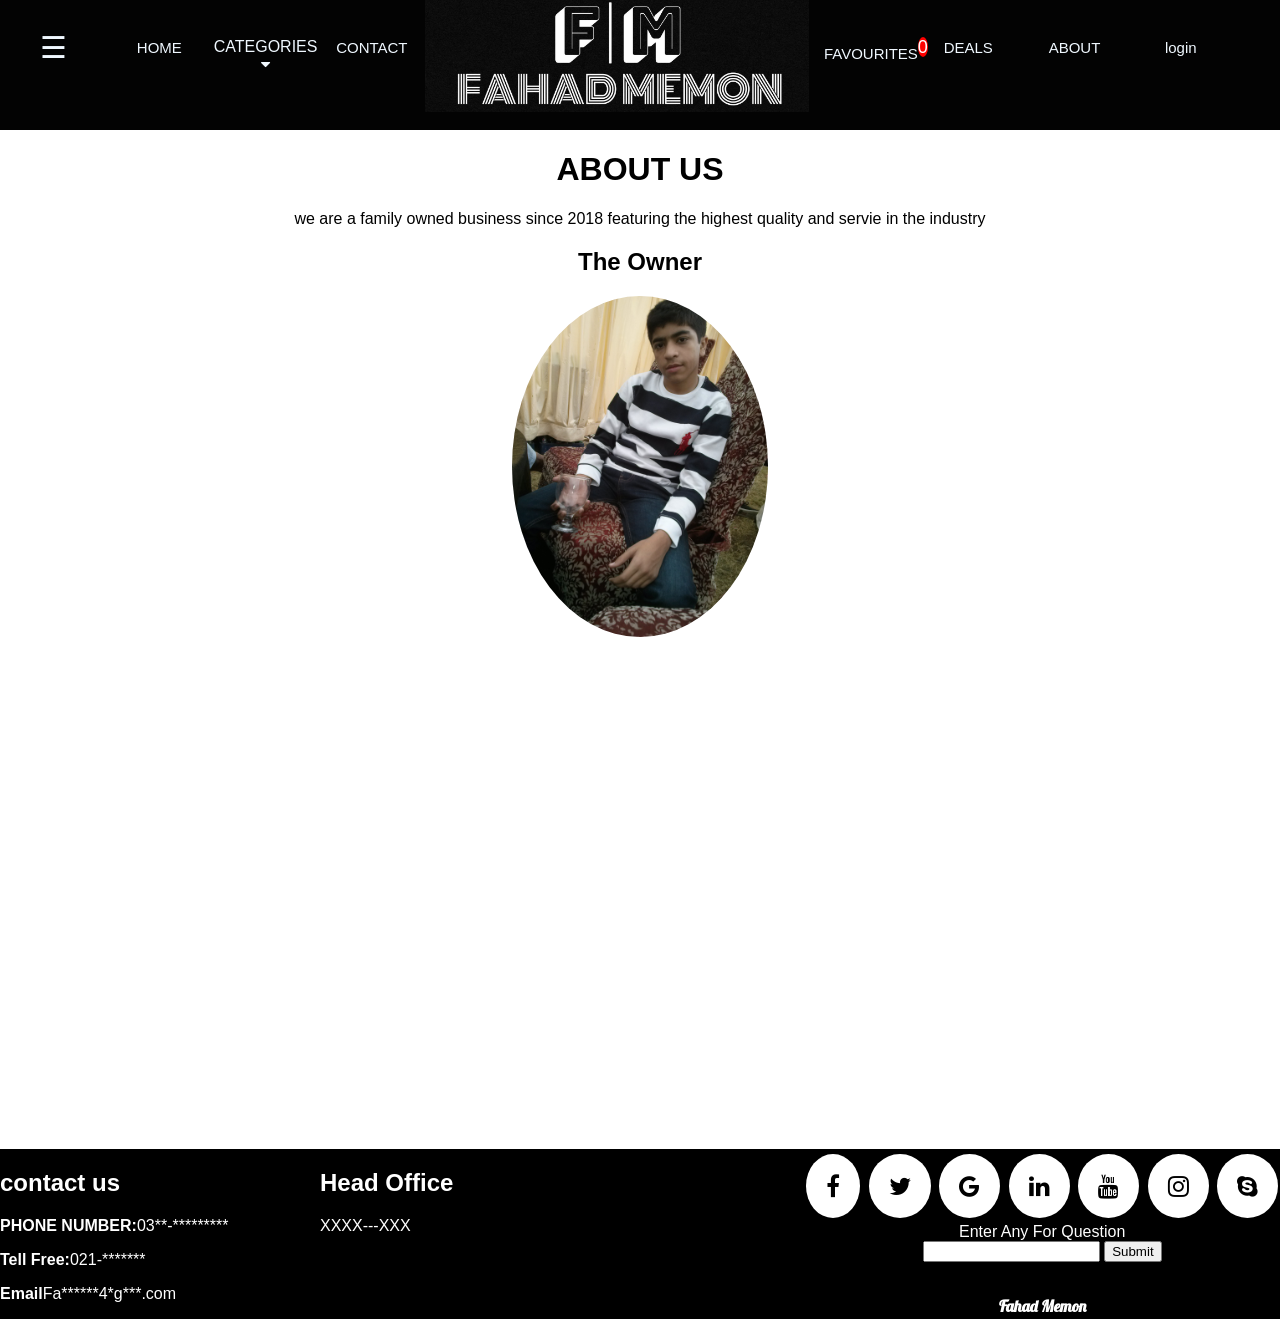
<file: About us.html>
<!DOCTYPE html>
<html lang="en">
<head>
     <link rel="stylesheet" href="https://use.fontawesome.com/releases/v5.3.1/css/all.css" integrity="sha384-mzrmE5qonljUremFsqc01SB46JvROS7bZs3IO2EmfFsd15uHvIt+Y8vEf7N7fWAU" crossorigin="anonymous">   <link rel="stylesheet" href="https://cdnjs.cloudflare.com/ajax/libs/font-awesome/4.7.0/css/font-awesome.min.css">   <link rel="stylesheet" href="https://cdnjs.cloudflare.com/ajax/libs/font-awesome/4.7.0/css/font-awesome.min.css">
     <link href="https://fonts.googleapis.com/css?family=Gamja+Flower|Kosugi+Maru|Montserrat|Mukta|Open+Sans+Condensed:300|Oswald|PT+Sans|Roboto+Mono|Ruslan+Display|Slabo+27px|Ubuntu|lobster" rel="stylesheet">

  <link rel="stylesheet" href="Style.css">
<style>
#Middle{
  text-align: center;
  background-color:white;
  color: black;
  vertical-align: middle;
}
/* .h1{font-family: lobster,sans-serif}; */
#image{
  border-radius: 100%;
}
/* .p1{font-family: pacifico, sans-serif} */
.iframe{
  overflow-x: visible;
  width:50% ;
}

</style>
</head>
<body id="table">

  <div class="Main">
    <ul>
      <li>
        <div id="mySidenav" class="sidenav">
          <div id="white" href="javascript:void(0)">
      <div id="closebtn" class="closebtn" onclick="closeNav()">&times;</div>
          </div>
<div id="center" style="line-height:normal;"></div>
        </div>
      
      
      
   <span id="mainfaha" style="font-size:30px;cursor:pointer" onclick="openNav()">&#9776;</span>
      
      
      
      
      </li>
      
        <li><a class="Menu" href="index.html">HOME</a></li>
      

      <!-- <li class="Menu" id="li2"> -->
          <li class="Menu" style="line-height:130px ">
                    <div class="dropdown" style="line-height:normal">CATEGORIES<br>
            <i class="fa fa-caret-down"></i>

            <div class="dropdown-content">       
                <a href='caterages/Men.html'>MEN</a>
                <a href='caterages/women.html'>WOMEN</a>
                <a href='caterages/shoes.html'>SHOES</a>
                <a href='caterages/Glasses.html'>GLASSES</a>
                <a href='caterages/watch.html'>WATHES</a>
                <a href='caterages/Bag.html'>BAGS</a>
                <a href='caterages/capes.html'>CAPS</a>
                <a href='caterages/Jewelry.html'>JEWELLRY</a>

            </div>
          </div>
          </li>
               
          
          
          
          <li>
          <a class="Menu" href="Contact.html" >CONTACT
          </a>
         </li>



      <!-- Here i will place labels after few day -->
      <!-- <li id="li2" class="top">
      FAHAD
      <br>MEMON
      </li> -->

      <img src="black (1).jpg" alt="logomain" id="logo">
      
      <li><a class="Menu" href="favourite.html" id="sup" style="height: 2%;">FAVOURITES</a>
      </li>
        
      
        <li><a class="Menu" href="">
        DEALS</a>
       </li>
      
      
       <li><a class="Menu" href="About us.html">ABOUT
      </a>
       </li>


     
        <li> <a class="Menu" id="if" href="login.html"></a></li>
      
    </ul>
  
</div>
  

        <div id="Middle ">
          <h1 class="h1">
            ABOUT US
          </h1>
          <p id="p1">
        
we are a family owned business since 2018 featuring the highest quality and servie in the industry

          </p>
        
          <h2 class="h1">The Owner</h2>
        <div id="slider"></div>
        
          <br>
          <br>
          <br>
          <iframe src="https://www.google.com/maps/embed?pb=!1m14!1m8!1m3!1d57892.43182754722!2d66.9708561!3d24.9226322!3m2!1i1024!2i768!4f13.1!3m3!1m2!1s0x0%3A0xd6a0bf9f2d7bc33e!2se-Sahulat+63952!5e0!3m2!1sen!2s!4v1534572838502" width="600" height="450" frameborder="2%" style="border:0" allowfullscreen></iframe>
 </div>
 
  <!-- for end of the page -->
  <div id="end" style="background: black; color: white;" >
    <div class="secondEnd">
      <h2>contact us</h2>
    <p><b>PHONE NUMBER:</b>03**-*********</p>
<p><b>Tell Free:</b>021-*******</p>
<p><b>Email</b>Fa******4*g***.com</p>
    </div>
    <div class="thirdEnd">
<h2>Head Office</h2>
<p>XXXX---XXX</p>
 </div>
<div class="fourEnd">
  <a href='' class="fa fa-facebook"></a>
<a href='' class="fa fa-twitter"></a>
<a href='' class="fa fa-google"></a>
<a href='' class="fa fa-linkedin"></a>
<a href='' class="fa fa-youtube"></a>
<a href='' class="fa fa-instagram"></a>
<a href='' class="fa fa-skype"></a>
<br>
<label for="text">Enter Any For Question<br>
  <input type="text" title="Enter Any For Question" /></label>
  <input type="submit" name="submit">
<br>
<p></p><br>
<b style="font-family: lobster;right: 0;">Fahad Memon</b>
</div>
  </div>

       
        
        </body>
<script src="js.js"></script><script src="theme.js"></script>
<script>



 var images = ["CAM00168.jpg","CAM00569.jpg","File0808.JPG","IMG_20170706_230750.jpg","IMG-20180908-WA0008.jpg"];
    var totalImages = images.length;
    var currentImage = 0;
    showNext();
  
  
  
  function showNext() {     
  if (currentImage == totalImages) currentImage = 0;
  document.getElementById("slider").innerHTML = "<img src='image/Fahad/" + images[currentImage] + "' id='image' width='20%' heigth='20%' />"
  currentImage++;
}


setInterval(function () {
  showNext();
}, 2000);


</script>


</html>
</file>
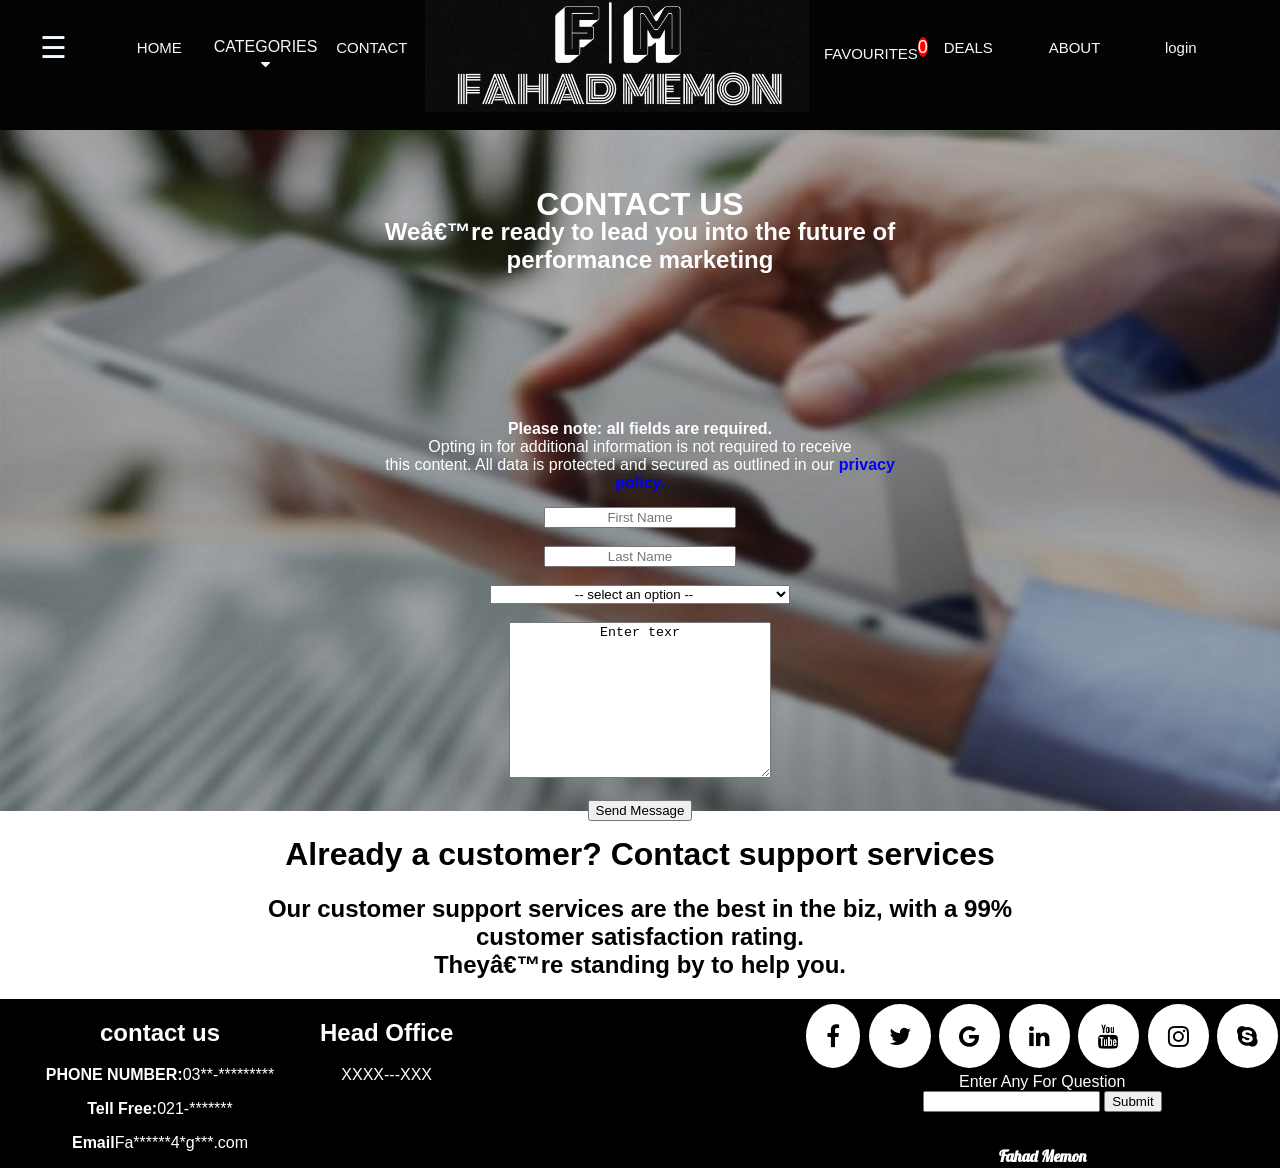
<file: Contact.html>
<!DOCTYPE html>
<html lang="en">
<head>
     <link rel="stylesheet" href="https://use.fontawesome.com/releases/v5.3.1/css/all.css" integrity="sha384-mzrmE5qonljUremFsqc01SB46JvROS7bZs3IO2EmfFsd15uHvIt+Y8vEf7N7fWAU" crossorigin="anonymous">   <link rel="stylesheet" href="https://cdnjs.cloudflare.com/ajax/libs/font-awesome/4.7.0/css/font-awesome.min.css">  

<link href="https://fonts.googleapis.com/css?family=Gamja+Flower|Kosugi+Maru|Montserrat|Mukta|Open+Sans+Condensed:300|Oswald|PT+Sans|Roboto+Mono|Ruslan+Display|Slabo+27px|Ubuntu|lobster" rel="stylesheet">

  <link rel="stylesheet" href="Style.css">
<style>
#firstmiddle{
  text-align: center;
  /* background-color:white; */
  color: white;
  vertical-align: middle;
height: 50% !important;
}

*{
  text-align: center;
  /* font-size:x-large;  */
}
</style>
</head>
<body id="table">
  
  <div class="Main">
    <ul>
      <li>
        <div id="mySidenav" class="sidenav">
          <div id="white" href="javascript:void(0)">
      <div id="closebtn" class="closebtn" onclick="closeNav()">&times;</div>
          </div>
<div id="center" style="line-height:normal;"></div>
        </div>
      
      
      
   <span id="mainfaha" style="font-size:30px;cursor:pointer" onclick="openNav()">&#9776;</span>
      
      
      
      
      </li>
      
        <li><a class="Menu" href="index.html">HOME</a></li>
      

      <!-- <li class="Menu" id="li2"> -->
          <li class="Menu" style="line-height:130px ">
                    <div class="dropdown" style="line-height:normal">CATEGORIES<br>
            <i class="fa fa-caret-down"></i>

            <div class="dropdown-content">       
                <a href='caterages/Men.html'>MEN</a>
                <a href='caterages/women.html'>WOMEN</a>
                <a href='caterages/shoes.html'>SHOES</a>
                <a href='caterages/Glasses.html'>GLASSES</a>
                <a href='caterages/watch.html'>WATHES</a>
                <a href='caterages/Bag.html'>BAGS</a>
                <a href='caterages/capes.html'>CAPS</a>
                <a href='caterages/Jewelry.html'>JEWELLRY</a>

            </div>
          </div>
          </li>
               
          
          
          
          <li>
          <a class="Menu" href="Contact.html" >CONTACT
          </a>
         </li>



      <!-- Here i will place labels after few day -->
      <!-- <li id="li2" class="top">
      FAHAD
      <br>MEMON
      </li> -->

      <img src="black (1).jpg" alt="logomain" id="logo">
      
      <li><a class="Menu" href="favourite.html" id="sup" style="height: 2%;">FAVOURITES</a>
      </li>
        
      
        <li><a class="Menu" href="">
        DEALS</a>
       </li>
      
      
       <li><a class="Menu" href="About us.html">ABOUT
      </a>
       </li>


     
        <li> <a class="Menu" id="if" href="login.html"></a></li>
      
    </ul>
  
</div>   


<div style="text-align: center;position: relative;width: 100%;">
<span id="images"></span>
<h1 style="position: absolute;top:5% ;color: white;right: 30%;left: 30%;" >
  CONTACT US</h1>
<h2 style="position: absolute;top:10% ;color: white;right: 30%;left: 30%;" >
  
     We’re ready to lead you into the future of performance marketing </h2>

<p style="position: absolute;top:40% ;color: white;right: 30%;left: 30%;"><b>Please note: all fields are required.</b><br>
Opting in for additional information is not required to receive <br> this content. All data is protected and secured as outlined in our <b style="color: blue;">privacy policy.</b></p><br>
        
<form action="" style="position: absolute;top:55%;right: 10%;left: 10%;" >
    <input type="text" name="" id="first" required placeholder="First Name"style="width: 18%;height: 20%;">
<br>
<br>
<input type="text" name="" id="first" required placeholder="Last Name" style="width: 18%;height: 20%;">
<br>
<br>































<select id="Country" name="Country" class="mktoField mktoHasWidth mktoRequired mktoInvalid" style="width: 300px;" required><option value="">-- select an option --</option><option value="Afghanistan">Afghanistan</option><option value="Åland Islands">Åland Islands</option><option value="Albania">Albania</option><option value="Algeria">Algeria</option><option value="American Samoa">American Samoa</option><option value="Andorra">Andorra</option><option value="Angola">Angola</option><option value="Anguilla">Anguilla</option><option value="Antarctica">Antarctica</option><option value="Antigua and Barbuda">Antigua and Barbuda</option><option value="Argentina">Argentina</option><option value="Armenia">Armenia</option><option value="Aruba">Aruba</option><option value="Australia">Australia</option><option value="Austria">Austria</option><option value="Azerbaijan">Azerbaijan</option><option value="Bahamas">Bahamas</option><option value="Bahrain">Bahrain</option><option value="Bangladesh">Bangladesh</option><option value="Barbados">Barbados</option><option value="Belarus">Belarus</option><option value="Belgium">Belgium</option><option value="Belize">Belize</option><option value="Benin">Benin</option><option value="Bermuda">Bermuda</option><option value="Bhutan">Bhutan</option><option value="Bolivia, Plurinational State of">Bolivia, Plurinational State of</option><option value="Bonaire, Sint Eustatius and Saba">Bonaire, Sint Eustatius and Saba</option><option value="Bosnia and Herzegovina">Bosnia and Herzegovina</option><option value="Botswana">Botswana</option><option value="Bouvet Island">Bouvet Island</option><option value="Brazil">Brazil</option><option value="British Indian Ocean Territory">British Indian Ocean Territory</option><option value="Brunei Darussalam">Brunei Darussalam</option><option value="Bulgaria">Bulgaria</option><option value="Burkina Faso">Burkina Faso</option><option value="Burundi">Burundi</option><option value="Cambodia">Cambodia</option><option value="Cameroon">Cameroon</option><option value="Canada">Canada</option><option value="Cape Verde">Cape Verde</option><option value="Cayman Islands">Cayman Islands</option><option value="Central African Republic">Central African Republic</option><option value="Chad">Chad</option><option value="Chile">Chile</option><option value="China">China</option><option value="Christmas Island">Christmas Island</option><option value="Cocos (Keeling) Islands">Cocos (Keeling) Islands</option><option value="Colombia">Colombia</option><option value="COM">Comoros</option><option value="Congo, the Democratic Republic of the">Congo, the Democratic Republic of the</option><option value="Congo">Congo</option><option value="Cook Islands">Cook Islands</option><option value="Costa Rica">Costa Rica</option><option value="Côte d'Ivoire">Côte d'Ivoire</option><option value="Croatia">Croatia</option><option value="Cuba">Cuba</option><option value="Curaçao">Curaçao</option><option value="Cyprus">Cyprus</option><option value="Czech Republic">Czech Republic</option><option value="Denmark">Denmark</option><option value="Djibouti">Djibouti</option><option value="Dominica">Dominica</option><option value="Dominican Republic">Dominican Republic</option><option value="Ecuador">Ecuador</option><option value="Egypt">Egypt</option><option value="El Salvador">El Salvador</option><option value="Equatorial Guinea">Equatorial Guinea</option><option value="Eritrea">Eritrea</option><option value="Estonia">Estonia</option><option value="Ethiopia">Ethiopia</option><option value="Falkland Islands (Malvinas)">Falkland Islands (Malvinas)</option><option value="Faroe Islands">Faroe Islands</option><option value="Fiji">Fiji</option><option value="Finland">Finland</option><option value="France">France</option><option value="French Guiana">French Guiana</option><option value="French Polynesia">French Polynesia</option><option value="French Southern Territories">French Southern Territories</option><option value="Gabon">Gabon</option><option value="Gambia">Gambia</option><option value="Georgia">Georgia</option><option value="Germany">Germany</option><option value="Ghana">Ghana</option><option value="Gibraltar">Gibraltar</option><option value="Greece">Greece</option><option value="Greenland">Greenland</option><option value="Grenada">Grenada</option><option value="Guadeloupe">Guadeloupe</option><option value="Guam">Guam</option><option value="Guatemala">Guatemala</option><option value="Guernsey">Guernsey</option><option value="Guinea">Guinea</option><option value="Guinea-Bissau">Guinea-Bissau</option><option value="Guyana">Guyana</option><option value="Haiti">Haiti</option><option value="Heard Island and McDonald Islands">Heard Island and McDonald Islands</option><option value="Holy See (Vatican City State)">Holy See (Vatican City State)</option><option value="Honduras">Honduras</option><option value="Hong Kong">Hong Kong</option><option value="Hungary">Hungary</option><option value="Iceland">Iceland</option><option value="India">India</option><option value="Indonesia">Indonesia</option><option value="Iran, Islamic Republic of">Iran, Islamic Republic of</option><option value="Iraq">Iraq</option><option value="Ireland">Ireland</option><option value="Isle of Man">Isle of Man</option><option value="Israel">Israel</option><option value="Italy">Italy</option><option value="Jamaica">Jamaica</option><option value="Japan">Japan</option><option value="Jersey">Jersey</option><option value="Jordan">Jordan</option><option value="Kazakhstan">Kazakhstan</option><option value="Kenya">Kenya</option><option value="Kiribati">Kiribati</option><option value="Korea, Democratic People's Republic of">Korea, Democratic People's Republic of</option><option value="Korea, Republic of">Korea, Republic of</option><option value="Kuwait">Kuwait</option><option value="Kyrgyzstan">Kyrgyzstan</option><option value="Lao People's Democratic Republic">Lao People's Democratic Republic</option><option value="Latvia">Latvia</option><option value="Lebanon">Lebanon</option><option value="Lesotho">Lesotho</option><option value="Liberia">Liberia</option><option value="LBY">Libya</option><option value="Liechtenstein">Liechtenstein</option><option value="Lithuania">Lithuania</option><option value="Luxembourg">Luxembourg</option><option value="Macao">Macao</option><option value="Macedonia, the former Yugoslav Republic of">Macedonia, the former Yugoslav Republic of</option><option value="Madagascar">Madagascar</option><option value="Malawi">Malawi</option><option value="Malaysia">Malaysia</option><option value="Maldives">Maldives</option><option value="Mali">Mali</option><option value="Malta">Malta</option><option value="Marshall Islands">Marshall Islands</option><option value="Martinique">Martinique</option><option value="Mauritania">Mauritania</option><option value="Mauritius">Mauritius</option><option value="Mayotte">Mayotte</option><option value="Mexico">Mexico</option><option value="Micronesia, Federated States of">Micronesia, Federated States of</option><option value="Moldova, Republic of">Moldova, Republic of</option><option value="Monaco">Monaco</option><option value="Mongolia">Mongolia</option><option value="Montenegro">Montenegro</option><option value="Montserrat">Montserrat</option><option value="Morocco">Morocco</option><option value="Mozambique">Mozambique</option><option value="Myanmar">Myanmar</option><option value="Namibia">Namibia</option><option value="Nauru">Nauru</option><option value="Nepal">Nepal</option><option value="Netherlands">Netherlands</option><option value="New Caledonia">New Caledonia</option><option value="New Zealand">New Zealand</option><option value="Nicaragua">Nicaragua</option><option value="Niger">Niger</option><option value="Nigeria">Nigeria</option><option value="Niue">Niue</option><option value="Norfolk Island">Norfolk Island</option><option value="Northern Mariana Islands">Northern Mariana Islands</option><option value="Norway">Norway</option><option value="Oman">Oman</option><option value="Pakistan">Pakistan</option><option value="Palau">Palau</option><option value="Palestinian Territory, Occupied">Palestinian Territory, Occupied</option><option value="Panama">Panama</option><option value="Papua New Guinea">Papua New Guinea</option><option value="Paraguay">Paraguay</option><option value="Peru">Peru</option><option value="Philippines">Philippines</option><option value="Pitcairn">Pitcairn</option><option value="Poland">Poland</option><option value="Portugal">Portugal</option><option value="Puerto Rico">Puerto Rico</option><option value="Qatar">Qatar</option><option value="Réunion">Réunion</option><option value="Romania">Romania</option><option value="Russian Federation">Russian Federation</option><option value="Rwanda">Rwanda</option><option value="Saint Barthélemy">Saint Barthélemy</option><option value="Saint Helena, Ascension and Tristan da Cunha">Saint Helena, Ascension and Tristan da Cunha</option><option value="Saint Kitts and Nevis">Saint Kitts and Nevis</option><option value="Saint Lucia">Saint Lucia</option><option value="Saint Martin (French part)">Saint Martin (French part)</option><option value="Saint Pierre and Miquelon">Saint Pierre and Miquelon</option><option value="Saint Vincent and the Grenadines">Saint Vincent and the Grenadines</option><option value="Samoa">Samoa</option><option value="San Marino">San Marino</option><option value="Sao Tome and Principe">Sao Tome and Principe</option><option value="Saudi Arabia">Saudi Arabia</option><option value="Senegal">Senegal</option><option value="Serbia">Serbia</option><option value="Seychelles">Seychelles</option><option value="Sierra Leone">Sierra Leone</option><option value="Singapore">Singapore</option><option value="Sint Maarten (Dutch part)">Sint Maarten (Dutch part)</option><option value="Slovakia">Slovakia</option><option value="Slovenia">Slovenia</option><option value="Solomon Islands">Solomon Islands</option><option value="Somalia">Somalia</option><option value="South Africa">South Africa</option><option value="South Georgia and the South Sandwich Islands">South Georgia and the South Sandwich Islands</option><option value="South Sudan">South Sudan</option><option value="Spain">Spain</option><option value="Sri Lanka">Sri Lanka</option><option value="Sudan">Sudan</option><option value="Suriname">Suriname</option><option value="Svalbard and Jan Mayen">Svalbard and Jan Mayen</option><option value="Swaziland">Swaziland</option><option value="Sweden">Sweden</option><option value="Switzerland">Switzerland</option><option value="Syrian Arab Republic">Syrian Arab Republic</option><option value="Taiwan, Province of China">Taiwan, Province of China</option><option value="Tajikistan">Tajikistan</option><option value="Tanzania, United Republic of">Tanzania, United Republic of</option><option value="Thailand">Thailand</option><option value="Timor-Leste">Timor-Leste</option><option value="Togo">Togo</option><option value="Tokelau">Tokelau</option><option value="Tonga">Tonga</option><option value="Trinidad and Tobago">Trinidad and Tobago</option><option value="Tunisia">Tunisia</option><option value="Turkey">Turkey</option><option value="Turkmenistan">Turkmenistan</option><option value="Turks and Caicos Islands">Turks and Caicos Islands</option><option value="Tuvalu">Tuvalu</option><option value="Uganda">Uganda</option><option value="Ukraine">Ukraine</option><option value="United Arab Emirates">United Arab Emirates</option><option value="United Kingdom">United Kingdom</option><option value="United States">United States</option><option value="United States Minor Outlying Islands">United States Minor Outlying Islands</option><option value="Uruguay">Uruguay</option><option value="Uzbekistan">Uzbekistan</option><option value="Vanuatu">Vanuatu</option><option value="Venezuela, Bolivarian Republic of">Venezuela, Bolivarian Republic of</option><option value="Viet Nam">Viet Nam</option><option value="Virgin Islands, British">Virgin Islands, British</option><option value="Virgin Islands, U.S.">Virgin Islands, U.S.</option><option value="Wallis and Futuna">Wallis and Futuna</option><option value="Western Sahara">Western Sahara</option><option value="Yemen">Yemen</option><option value="Zambia">Zambia</option><option value="Zimbabwe">Zimbabwe</option></select>     
<br>
<br>
<textarea name="" id="" cols="140" rows="10"style="width: 25%;height: 20%;"

>Enter texr</textarea>
<br>
<br>

<button type="submit"> Send Message</button>
</form>
</span>
</div>










</div>
<div id="thirdmiddle">
 <h1>Already a customer?
    Contact support services</h1>
    
   <h2> Our customer support services are the best in the biz, with a 99% <br>  customer satisfaction rating.
   <br> They’re standing by to help you.
 </h2>

</div>

        </div>
 
  <!-- for end of the page -->
 <div id="end" style="background: black; color: white;" >
    <div class="secondEnd">
      <h2>contact us</h2>
    <p><b>PHONE NUMBER:</b>03**-*********</p>
<p><b>Tell Free:</b>021-*******</p>
<p><b>Email</b>Fa******4*g***.com</p>
    </div>
    <div class="thirdEnd">
<h2>Head Office</h2>
<p>XXXX---XXX</p>
 </div>
<div class="fourEnd">
  <a href='' class="fa fa-facebook"></a>
<a href='' class="fa fa-twitter"></a>
<a href='' class="fa fa-google"></a>
<a href='' class="fa fa-linkedin"></a>
<a href='' class="fa fa-youtube"></a>
<a href='' class="fa fa-instagram"></a>
<a href='' class="fa fa-skype"></a>
<br>
<label for="text">Enter Any For Question<br>
  <input type="text" title="Enter Any For Question" /></label>
  <input type="submit" name="submit">
<br>
<p></p><br>
<b style="font-family: lobster;right: 0;">Fahad Memon</b>
</div>
  </div> 

       
        </body>
<script src="js.js"></script><script src="theme.js"></script>
<script> 



var images =[2,3]
,totalImages =images.length
,currentImage = 0;


showNext()

function showNext() {
  if (currentImage == totalImages){ currentImage = 0}
  document.getElementById("images").innerHTML = "<img src='image/" + images[currentImage] + ".jpg' width='100%' />"
  currentImage++;
}

setInterval(function () {
  showNext();
}, 2000);
</script>
</html>
</file>
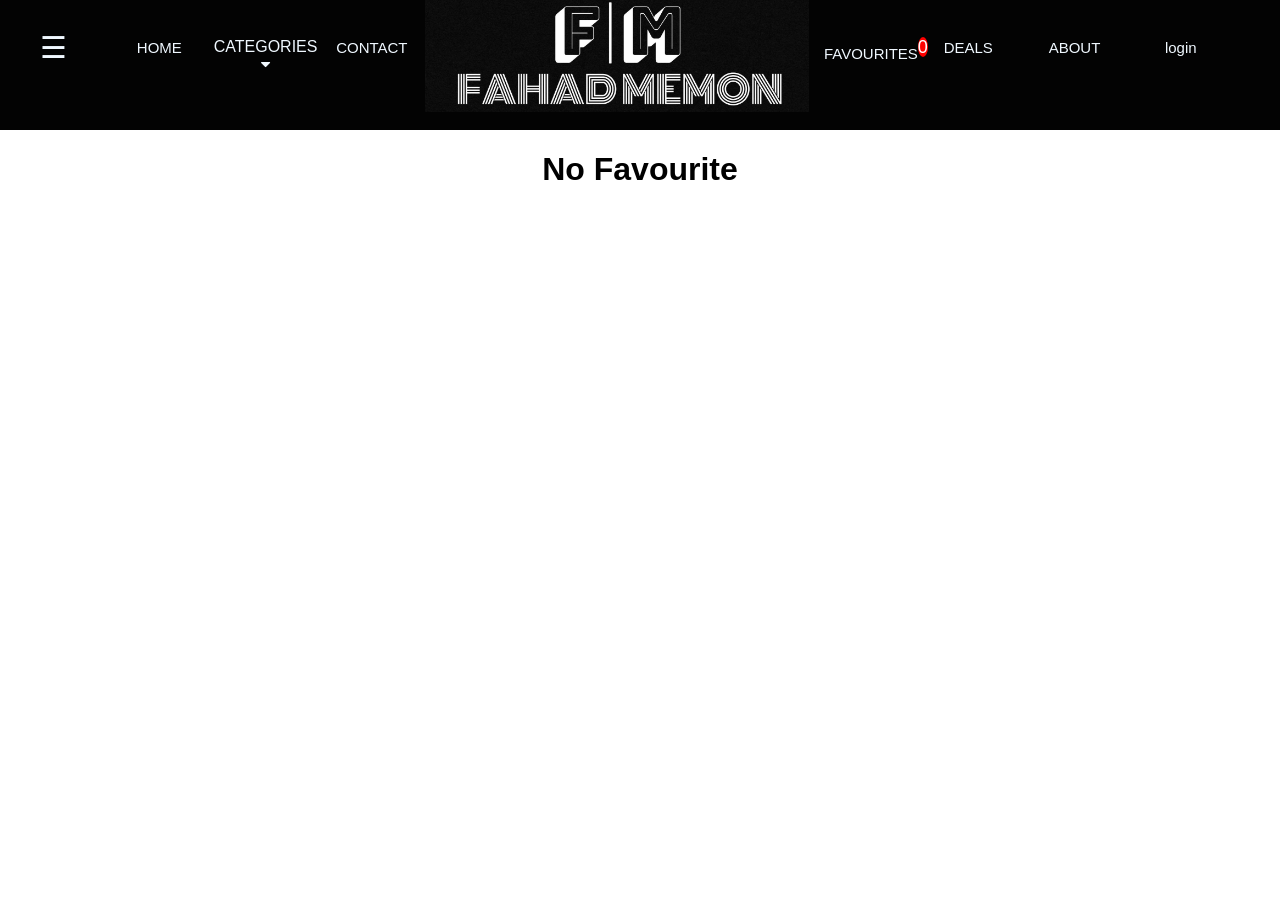
<file: favourite.html>
<!DOCTYPE html>
<html lang="en">
<head>
    <title>Document</title>  
<link href="https://fonts.googleapis.com/css?family=Gamja+Flower|Kosugi+Maru|Montserrat|Mukta|Open+Sans+Condensed:300|Oswald|PT+Sans|Roboto+Mono|Ruslan+Display|Slabo+27px|Ubuntu|lobster" rel="stylesheet">
<link rel="stylesheet" href="Style.css">
<link rel="stylesheet" href="https://cdnjs.cloudflare.com/ajax/libs/font-awesome/4.7.0/css/font-awesome.min.css">


<style>

 /* border: solid black;  */

table{
 width: 50%;
 position: absolute;
 right: 25%;
 left: 25%;

}
.tr{
  border: inset;
}
</style>

</head>
<body id="table">

  <div>

    <div class="Main">
      <ul>
        <li>
          <div id="mySidenav" class="sidenav">
            <div id="white" href="javascript:void(0)">
        <div id="closebtn" class="closebtn" onclick="closeNav()">&times;</div>
            </div>
  <div id="center" style="line-height:normal;"></div>
          </div>
        
        
        
     <span id="mainfaha" style="font-size:30px;cursor:pointer" onclick="openNav()">&#9776;</span>
        
        
        
        
        </li>
        
          <li><a class="Menu" href="index.html">HOME</a></li>
        
  
        <!-- <li class="Menu" id="li2"> -->
            <li class="Menu" style="line-height:130px ">
                      <div class="dropdown" style="line-height:normal">CATEGORIES<br>
              <i class="fa fa-caret-down"></i>
  
              <div class="dropdown-content">       
                  <a href='caterages/Men.html'>MEN</a>
                  <a href='caterages/women.html'>WOMEN</a>
                  <a href='caterages/shoes.html'>SHOES</a>
                  <a href='caterages/Glasses.html'>GLASSES</a>
                  <a href='caterages/watch.html'>WATHES</a>
                  <a href='caterages/Bag.html'>BAGS</a>
                  <a href='caterages/capes.html'>CAPS</a>
                  <a href='caterages/Jewelry.html'>JEWELLRY</a>
  
              </div>
            </div>
            </li>
                 
            
            
            
            <li>
            <a class="Menu" href="Contact.html" >CONTACT
            </a>
           </li>
  
  
  
        <!-- Here i will place labels after few day -->
        <!-- <li id="li2" class="top">
        FAHAD
        <br>MEMON
        </li> -->
  
        <img src="black (1).jpg" alt="logomain" id="logo">
        
        <li><a class="Menu" href="favourite.html" id="sup" style="height: 2%;">FAVOURITES</a>
        </li>
        
        
          <li><a class="Menu" href="">
          DEALS</a>
         </li>
        
        
         <li><a class="Menu" href="About us.html">ABOUT
        </a>
         </li>
  
  
       
          <li> <a class="Menu" id="if" href="login.html"></a></li>
        
      </ul>
    
  </div>  
        
  <!-- here the body start -->
    <div id="Middle">
    <h1 id="Favourite">Favourite</h1>  
    <div id="second">
  <table>
  <thead>
  <tr>
    <th>S.NO</th>
  <th>Picture</th>
  <th>ID</th>
  <th>Prize</th>
  <th>Quantity  </th>
  <th id="Total">Total Value</th>
  <th>Delete</th>
  </tr>
  </thead>
  <tbody id="fordata">
  
  
  
  </tbody>
  <tfoot>
    <tr>
      <td colspan="3"></td>
      
      <th>Total</th>
       <th id="fortotal" colspan="3"></th>
    </tr>
  </tfoot>
  
  
  </table>
  
  
  
    </div>
    </div>
  
  
  
  
  
  
  
  </div>
</body>

<script>

var obj =[
{name:"Bages For Women",src : "image/Bag/1.jpg",price:"18",s:"$15.5dollar"},
{name:"Bages For Women",src : "image/Bag/2.jpg",price:"12",s:"$15dollar"},
{name:"Bages For Women",src : "image/Bag/3.jpg",price:"18.5",s:"$27dollar"},
{name:"Bages For Women",src : "image/Bag/4.jpg",price:"19",s:"$20dollar"},

//shoes

{name:"shoes for men",src :"image/Shoes/37691230_10156566163562495_2646889208089673728_n.jpg",price:"15.5",s:"$18dollar"},

{name:"Shoes For Men",src : "image/Shoes/37649837_10156566163622495_2578048033455341568_n.jpg",price:"15.5",s:"$18dollar"},

{name:"Shoes for Men",src:"image/Shoes/37677747_10156566163817495_522248910589132800_n.jpg",price:"15",s:"$18dollar"}
,
{name:"Shoes for Men",src:"image/Shoes/37684797_10156566163672495_5111151042339274752_n.jpg",price:"15.5",s:"$18dollar"}
//for men
,
{name:"Men",src:"image/Men/20057861.jpg",price:"10",s:"$15dollar"}
,
{name:"Men",src:"image/Men/20083458.jpg",price:"11.5",s:"$19dollar"}
,
{name:"Men",src:"image/Men/20092163.jpg",price:"10",s:"$15dollar"}
,
{name:"Men",src:"image/Men/images.jpg",price:"15",s:"$18dollar"},
//for women
{name:"women",src:"image/Women/download (5).jpeg",price:"12",s:"$ 15 dollar"}
,
{name:"women",src:"image/Women/images (2).jpeg",price:"15",s:"$ 18 dollar"}
,
{name:"women",src:"image/Women/images (4).jpeg",price:"15",s:"$ 18 dollar"}
,
{name:"women",src:"image/Women/IMG_20180723_220552.jpg",price:"19.5",s:"$ 28 dollar"}
,
{name:"women",src:"image/Women/IMG_20180723_221331.jpg",price:"18",s:"$ 19 dollar"}
,
{name:"women",src:"image/Women/IMG_20180727_112633.jpg",price:"19.5",s:"$ 28 dollar"}
,
{name:"women",src:"image/Women/IMG_20180727_113239.jpg",price:"10",s:"$ 15 dollar"},

//shoes
{name:"Shoes",src:"image/Shoes/37685222_10156566164007495_8106573861497077760_n.jpg",price:"15",s:"$16.5dollar"},
{name:"Shoes",src:"image/Shoes/37747584_10156566163757495_5424812585570533376_n.jpg",price:"12.5",s:"$16dollar"},
{name:"Shoes",src:"image/Shoes/37757620_10156566163707495_8436021209132433408_n.jpg",price:"15.5",s:"$18dollar"},
{name:"Shoes",src:"image/Shoes/37785695_10156566163902495_18959025026629632_n.jpg",price:"25.2",s:"$30dollar"},//for Glasses
{name:"Glass",src:"image/Glasses/10031166.jpg",price:"25.2",s:"$30dollar"},
{name:"Glass",src:"image/Glasses/10347438.jpg",price:"25.2",s:"$30dollar"},
{name:"Glass",src:"image/Glasses/10782480.jpg",price:"25.2",s:"$30dollar"},
// //WATCH
{name:"watch",src:"image/watches/1.jpg",price:"30",s:"$ 32 dollar"},
{name:"watch",src:"image/watches/2.jpg",price:"30",s:"$ 32 dollar"},
{name:"watch",src:"image/watches/3.jpg",price:"33",s:"$ 36 dollar"},
{name:"watch",src:"image/watches/4.jpg",price:"28",s:"$ 30 dollar"},
//caps
{name:"Caps",src:"image/caps/10760100.jpg",price:"12",s:"$ 15 dollar"}
,
{name:"Caps",src:"image/caps/20022757.jpg",price:"15",s:"$ 18 dollar"}
,
{name:"Caps",src:"image/caps/20032691.jpg",price:"15",s:"$ 18 dollar"}
,
{name:"Caps",src:"image/caps/20052429.jpg",price:"19.5",s:"$ 28 dollar"}
,
{name:"Caps",src:"image/caps/20076239.jpg",price:"18",s:"$ 19 dollar"}
,
{name:"Jewelry",src:"image/Jewelry/IMG_20180723_220811.jpg",price:"82",s:"$  85 dallor"},
{name:"Jewelry",src:"image/Jewelry/IMG_20180723_220834.jpg",price:"55",s:"$ 58 dallor"},
{name:"Jewelry",src:"image/Jewelry/IMG_20180723_220857.jpg",price:"45",s:"$ 48 dallor"},
{name:"Jewelry",src:"image/Jewelry/IMG_20180723_221001.jpg",price:"39.5",s:"$ 48 dallor"},
{name:"Jewelry",src:"image/Jewelry/IMG_20180723_221033.jpg",price:"59.5",s:"$ 68 dallor"},
]









show(obj) 
// // // // console.log(obj)
calculateTotal()

 //FOR favourite

function show(obj){


var array = localStorage.getItem("favourite");
array = JSON.parse(array)
console.log()
if(array!=null&&array.length!=0){
for(var i = 0 ; i<array.length;i++){

 arr = array[i]
// // // //  console.log(arr)

var td = document.getElementById("fordata").innerHTML;
var newTd = "<tr class='tr'><td width='10%' >"+ i +"</td><td width='10%'><img src='"+obj[arr].src+"' width='50%' ></td><td width='10%' >"+ arr +"</td><td width='10%'> $ " +obj[arr].price +" dollar</td><td width='10%' ><input min='0' max='25' type='number' id="+ arr+" value='1' class='inpQty' name='qty' onchange='calculateTotal()'>  </td><td width='10%' id=total" + i +" ></td>      <td width='10%' ><button onclick='deleted("+ arr +")' >Deleted</button></td></tr>"
td = td + newTd
document.getElementById("fordata").innerHTML = td;

}}

else if(array==null||array.length==0){
document.getElementById("second").innerHTML="<h1>No Favourite</h1>"
document.getElementById("Favourite").innerHTML=""
}
}


function deleted(id){
  var array = JSON.parse(localStorage.getItem("favourite"));
 
  var index = array.indexOf(id);
 array.splice(index,1)

// // // console.log(array)
var array = JSON.stringify(array);
localStorage.setItem("favourite",array)
location.reload(false);
}

 
 
 
 function calculateTotal(){
var array = JSON.parse(localStorage.getItem("favourite"));
var fortotal=0; 
array.map(function(index,value){
  var price = document.getElementById(index).innerHTML = obj[index].price
    var number = document.getElementById(index).value;
// // console.log(price)
  
    var total = (number*price)
 document.getElementById("total"+value).innerHTML ="$ "+ total + " dollar";

// fortotal prize
  fortotal= fortotal+total
  // console.log(value)
document.getElementById("fortotal").innerHTML="$ "+ fortotal +" dollar"

})

 }


</script>
<script src="theme.js"></script>
<script src="js.js"></script>


</html>
</file>
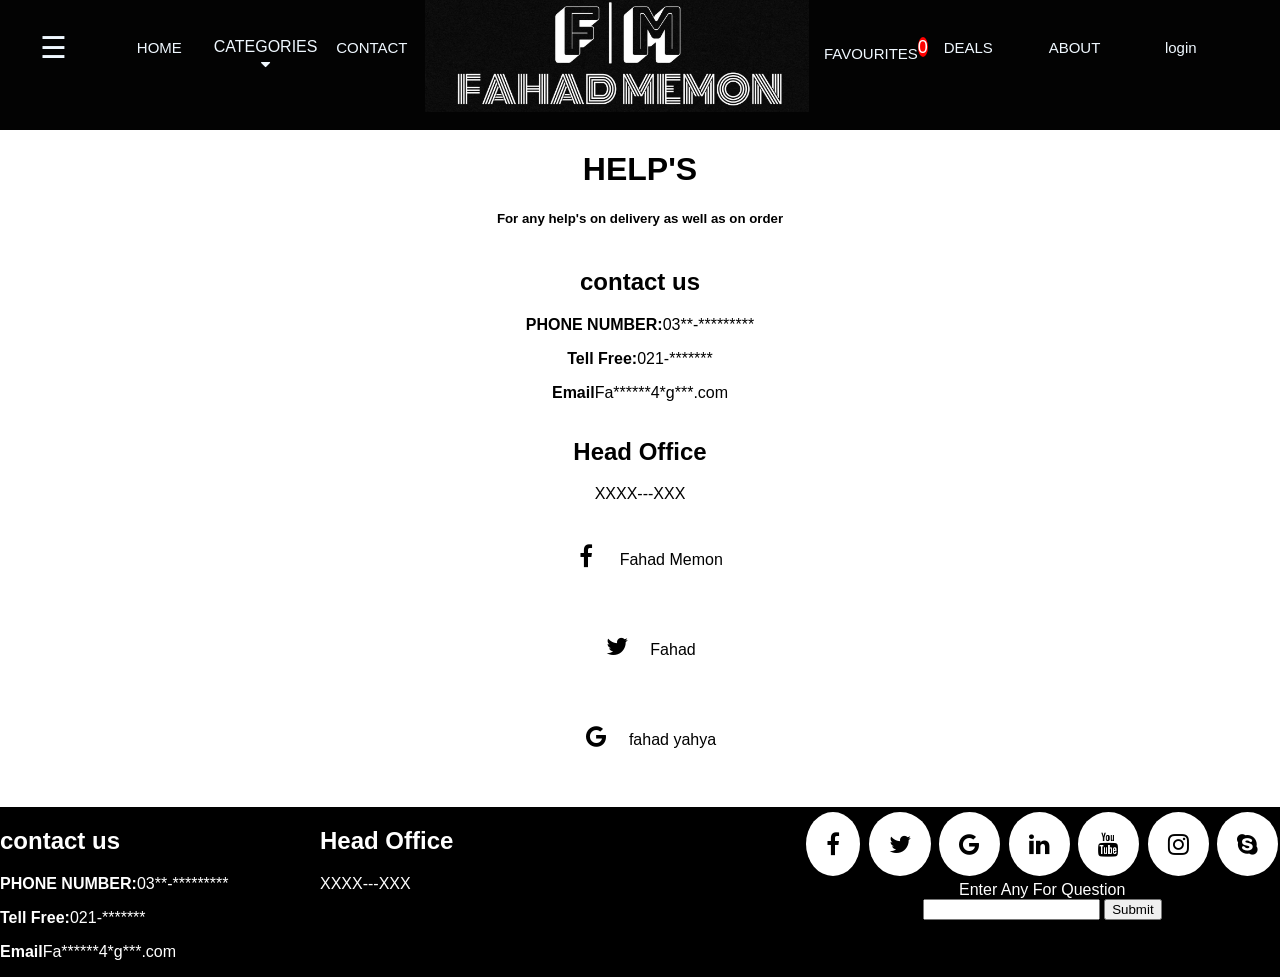
<file: help.html>
<!DOCTYPE html>
<html lang="en">
<head>
    <title>HELPS</title>    <link href="https://fonts.googleapis.com/css?family=Gamja+Flower|Kosugi+Maru|Montserrat|Mukta|Open+Sans+Condensed:300|Oswald|PT+Sans|Roboto+Mono|Ruslan+Display|Slabo+27px|Ubuntu|lobster" rel="stylesheet">
     <link rel="stylesheet" href="https://use.fontawesome.com/releases/v5.3.1/css/all.css" integrity="sha384-mzrmE5qonljUremFsqc01SB46JvROS7bZs3IO2EmfFsd15uHvIt+Y8vEf7N7fWAU" crossorigin="anonymous">   <link rel="stylesheet" href="https://cdnjs.cloudflare.com/ajax/libs/font-awesome/4.7.0/css/font-awesome.min.css">   <link rel="stylesheet" href="https://cdnjs.cloudflare.com/ajax/libs/font-awesome/4.7.0/css/font-awesome.min.css">

    <link rel="stylesheet" href="Style.css">
</head>
<body id="table">
  <div class="Main">
    <ul>
      <li>
        <div id="mySidenav" class="sidenav">
          <div id="white" href="javascript:void(0)">
      <div id="closebtn" class="closebtn" onclick="closeNav()">&times;</div>
          </div>
<div id="center" style="line-height:normal;"></div>
        </div>
      
      
      
   <span id="mainfaha" style="font-size:30px;cursor:pointer" onclick="openNav()">&#9776;</span>
      
      
      
      
      </li>
      
        <li><a class="Menu" href="index.html">HOME</a></li>
      

      <!-- <li class="Menu" id="li2"> -->
          <li class="Menu" style="line-height:130px ">
                    <div class="dropdown" style="line-height:normal">CATEGORIES<br>
            <i class="fa fa-caret-down"></i>

            <div class="dropdown-content">       
                <a href='caterages/Men.html'>MEN</a>
                <a href='caterages/women.html'>WOMEN</a>
                <a href='caterages/shoes.html'>SHOES</a>
                <a href='caterages/Glasses.html'>GLASSES</a>
                <a href='caterages/watch.html'>WATHES</a>
                <a href='caterages/Bag.html'>BAGS</a>
                <a href='caterages/capes.html'>CAPS</a>
                <a href='caterages/Jewelry.html'>JEWELLRY</a>

            </div>
          </div>
          </li>
               
          
          
          
          <li>
          <a class="Menu" href="Contact.html" >CONTACT
          </a>
         </li>



      <!-- Here i will place labels after few day -->
      <!-- <li id="li2" class="top">
      FAHAD
      <br>MEMON
      </li> -->

      <img src="black (1).jpg" alt="logomain" id="logo">
      
      <li><a class="Menu" href="favourite.html" id="sup" style="height: 2%;">FAVOURITES</a>
      </li>
        
      
        <li><a class="Menu" href="">
        DEALS</a>
       </li>
      
      
       <li><a class="Menu" href="About us.html">ABOUT
      </a>
       </li>


     
        <li> <a class="Menu" id="if" href="login.html"></a></li>
      
    </ul>
  
</div>

    
<h1>HELP'S</h1>
<h5>For any help's on delivery as well as on order</h5>

<div class="secondEnd">
        <h2>contact us</h2>
      <p><b>PHONE NUMBER:</b>03**-*********</p>
  <p><b>Tell Free:</b>021-*******</p>
  <p><b>Email</b>Fa******4*g***.com</p>
      </div>
      <div class="thirdEnd">
  <h2>Head Office</h2>
  <p>XXXX---XXX</p>
   </div>
  <div class="fourEnd-ka" style="text-align: center">
  <p><a href='' class="fa fa-facebook"></a> Fahad Memon</p>
 <p> <a href='' class="fa fa-twitter"></a>Fahad</p>
<p>  <a href='' class="fa fa-google"></a>fahad yahya</p>
  <br>
  

























  <!-- for end of the page -->
 <div id="end" style="background: black; color: white;" >
        <div class="secondEnd">
          <h2>contact us</h2>
        <p><b>PHONE NUMBER:</b>03**-*********</p>
    <p><b>Tell Free:</b>021-*******</p>
    <p><b>Email</b>Fa******4*g***.com</p>
        </div>
        <div class="thirdEnd">
    <h2>Head Office</h2>
    <p>XXXX---XXX</p>
     </div>
    <div class="fourEnd">
      <a href='' class="fa fa-facebook"></a>
    <a href='' class="fa fa-twitter"></a>
    <a href='' class="fa fa-google"></a>
    <a href='' class="fa fa-linkedin"></a>
    <a href='' class="fa fa-youtube"></a>
    <a href='' class="fa fa-instagram"></a>
    <a href='' class="fa fa-skype"></a>
    <br>
    <label for="text">Enter Any For Question<br>
      <input type="text" title="Enter Any For Question" /></label>
      <input type="submit" name="submit">
    <br>
    <p></p><br>
   
    </div>
      </div> 
     



</body>
<script src="js.js"></script><script src="theme.js"></script>
<script>




</script>


</html>
</file>
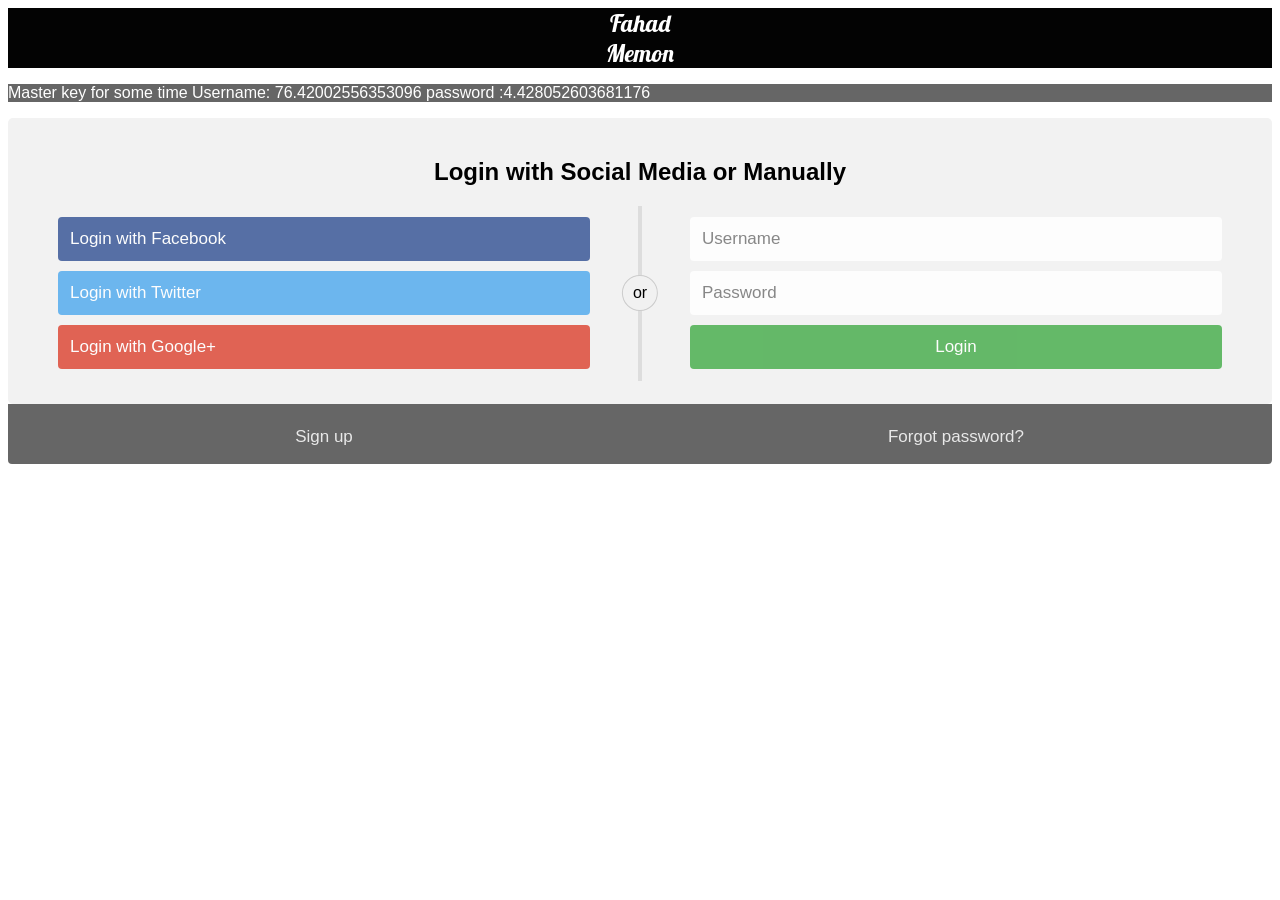
<file: login.html>
<!DOCTYPE html>
<html lang="en">
<head>
  <meta charset="UTF-8">
  <meta name="viewport" content="width=device-width, initial-scale=1.0">
  <meta http-equiv="X-UA-Compatible" content="ie=edge">
  <title>LOGIN</title>    <link href="https://fonts.googleapis.com/css?family=Gamja+Flower|Kosugi+Maru|Montserrat|Mukta|Open+Sans+Condensed:300|Oswald|PT+Sans|Roboto+Mono|Ruslan+Display|Slabo+27px|Ubuntu|lobster" rel="stylesheet">
</head>

<style>
body {
  font-family: Arial, Helvetica, sans-serif;
}

 #head {
 text-align: center;
 width: 100%;
 height: 5%;
 font-size: x-large;
 font-family: lobster;
 color: white;
 background-color: rgb(3, 3, 3);
font-family: lobster;
 }
* {
  box-sizing: border-box;
}

/* style the container */
.container {
  position: relative;
  border-radius: 5px;
  background-color: #f2f2f2;
  padding: 20px 0 30px 0;
} 

/* style inputs and link buttons */
input,
.btn {
  width: 100%;
  padding: 12px;
  border: none;
  border-radius: 4px;
  margin: 5px 0;
  opacity: 0.85;
  display: inline-block;
  font-size: 17px;
  line-height: 20px;
  text-decoration: none; /* remove underline from anchors */
}

input:hover,
.btn:hover {
  opacity: 1;
}

/* add appropriate colors to fb, twitter and google buttons */
.fb {
  background-color: #3B5998;
  color: white;
}

.twitter {
  background-color: #55ACEE;
  color: white;
}

.google {
  background-color: #dd4b39;
  color: white;
}

/* style the submit button */
input[type=submit] {
  background-color: #4CAF50;
  color: white;
  cursor: pointer;
}

input[type=submit]:hover {
  background-color: #45a049;
}

/* Two-column layout */
.col {
  float: left;
  width: 50%;
  margin: auto;
  padding: 0 50px;
  margin-top: 6px;
}

/* Clear floats after the columns */
.row:after {
  content: "";
  display: table;
  clear: both;
}

/* vertical line */
.vl {
  position: absolute;
  left: 50%;
  transform: translate(-50%);
  border: 2px solid #ddd;
  height: 175px;
}

/* text inside the vertical line */
.vl-innertext {
  position: absolute;
  top: 50%;
  transform: translate(-50%, -50%);
  background-color: #f1f1f1;
  border: 1px solid #ccc;
  border-radius: 50%;
  padding: 8px 10px;
}

/* hide some text on medium and large screens */
.hide-md-lg {
  display: none;
}

/* bottom container */
.bottom-container {
  text-align: center;
  background-color: #666;
  border-radius: 0px 0px 4px 4px;
}

/* Responsive layout - when the screen is less than 650px wide, make the two columns stack on top of each other instead of next to each other */
@media screen and (max-width: 650px) {
  .col {
    width: 100%;
    margin-top: 0;
  }
  /* hide the vertical line */
  .vl {
    display: none;
  }
  /* show the hidden text on small screens */
  .hide-md-lg {
    display: block;
    text-align: center;
  }
}
#show{
  background-color: #666;
  color: white;
}


</style>
</head>
<body id="table">
<div id="head">Fahad <br>Memon</div>
<div><p id="show"></p></div>


<div class="container">
  <form action="" onsubmit="check()">
    <div class="row">
      <h2 style="text-align:center">Login with Social Media or Manually</h2>
      <div class="vl">
        <span class="vl-innertext">or</span>
      </div>

      <div class="col">
        <a href="" onclick="window.open('new.html','','top =50%')" class="fb btn">
          <i class="fa fa-facebook fa-fw"></i> Login with Facebook
         </a>
        <a href="" onclick="window.open('new.html','','top =50%')" class="twitter btn">
          <i class="fa fa-twitter fa-fw"></i> Login with Twitter
        </a>
        <a href="" onclick="window.open('new.html','','top =50%')" class="google btn"><i class="fa fa-google fa-fw">
</i> Login with Google+
        </a>
      </div>

      <div class="col">
        <div class="hide-md-lg">
          <p>Or sign in manually:</p>
        </div>

        <input type="text" id="username" placeholder="Username" required>
        <input type="password" id="password" placeholder="Password" required>
        <input type="submit" value="Login">
      </div>
      
    </div>
  </form>
</div>

<div class="bottom-container">
  <div class="row">
    <div class="col">
      <a href="#" style="color:white" class="btn">Sign up</a>
    </div>
    <div class="col">
      <a href="#" style="color:white" class="btn">Forgot password?</a>
    </div>
  </div>
</div>

</body>

<script>
var masterKey = Math.random()
masterKey =(masterKey*100) 
console.log(masterKey) //for user name


var masterpassword = (Math.random()*100)
console.log(masterpassword)// FOR USER PASSWORD
var show = "Master key for some time Username: "+ masterKey +" password :"+masterpassword;
document.getElementById("show").innerHTML = show

function check(){
var user = document.getElementById("username").value;
document.getElementById("username").value=""

var password = document.getElementById("password").value
document.getElementById("password").value=""

// console.log(usear,password)

if(masterKey==user&&masterpassword==password){

window.open("new.html","","width:200;height:100")
}

else(alert(""))
document.getElementById("password").value=""
document.getElementById("username").value=""




}
</script>

</html>
</file>
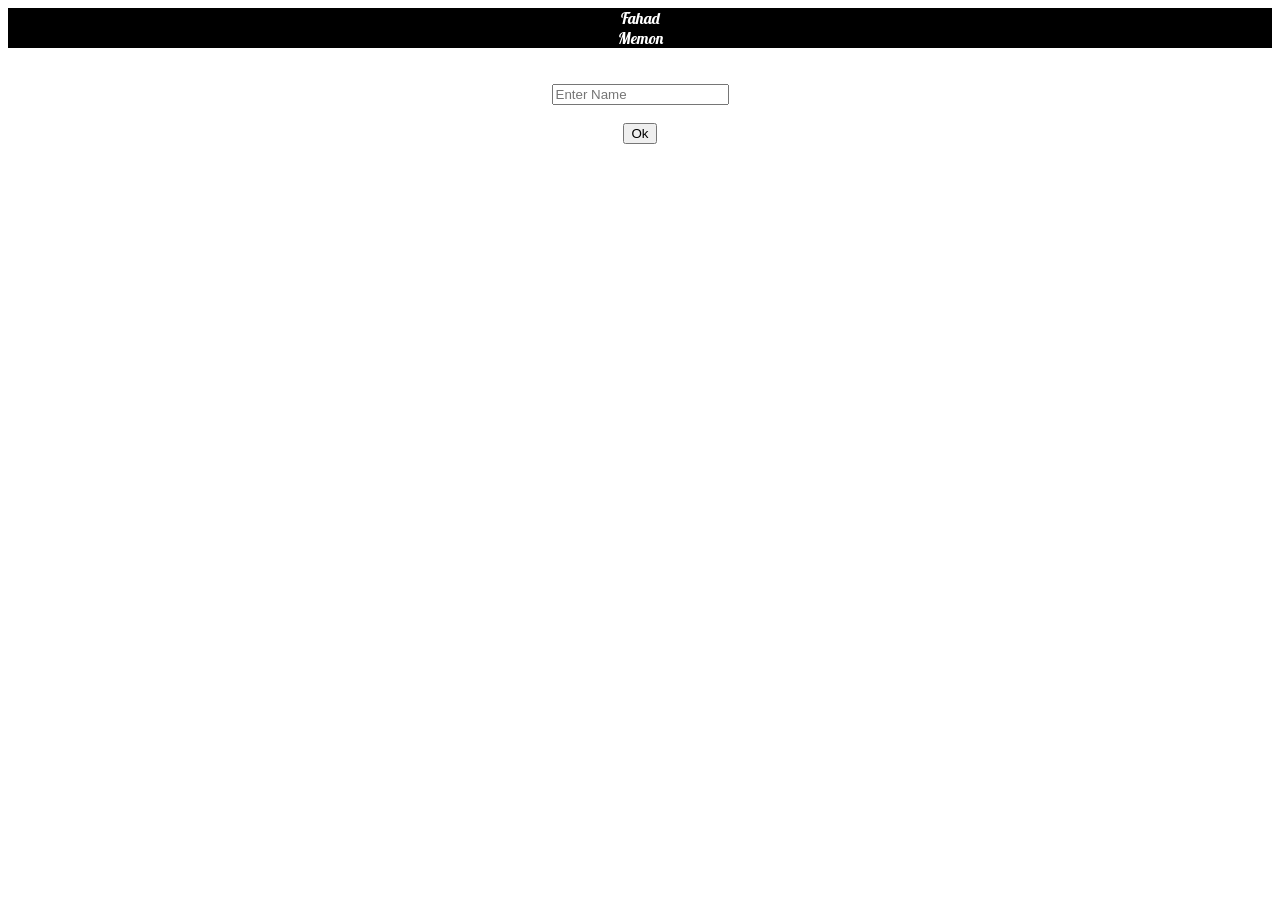
<file: new.html>
<!DOCTYPE html>
<html lang="en">
<head>
    <meta charset="UTF-8">
    <meta name="viewport" content="width=device-width, initial-scale=1.0">
    <meta http-equiv="X-UA-Compatible" content="ie=edge">
    <title>Document</title>    <link href="https://fonts.googleapis.com/css?family=Gamja+Flower|Kosugi+Maru|Montserrat|Mukta|Open+Sans+Condensed:300|Oswald|PT+Sans|Roboto+Mono|Ruslan+Display|Slabo+27px|Ubuntu|lobster" rel="stylesheet">
    <style>
    form{
text-align: center

    }
    
    
    </style>
</head>
<body id="table">
        <div id="head" style="width: 100%;background: black;color: white ; font-family: lobster;text-align: center">Fahad <br>Memon</div>
<br><br>



<form action="" onsubmit="check()">
<input type="text" id="name" placeholder="Enter Name">
<br>
<br>
<input type="submit" id="" value="Ok">





</form>    
</body>
<script>
 


function check(){
    
   var save =  document.getElementById("name").value;
    localStorage.setItem("login",save)
    
    window.open("index.html")
    
    window.close()
    
}



</script>
</html>
</file>
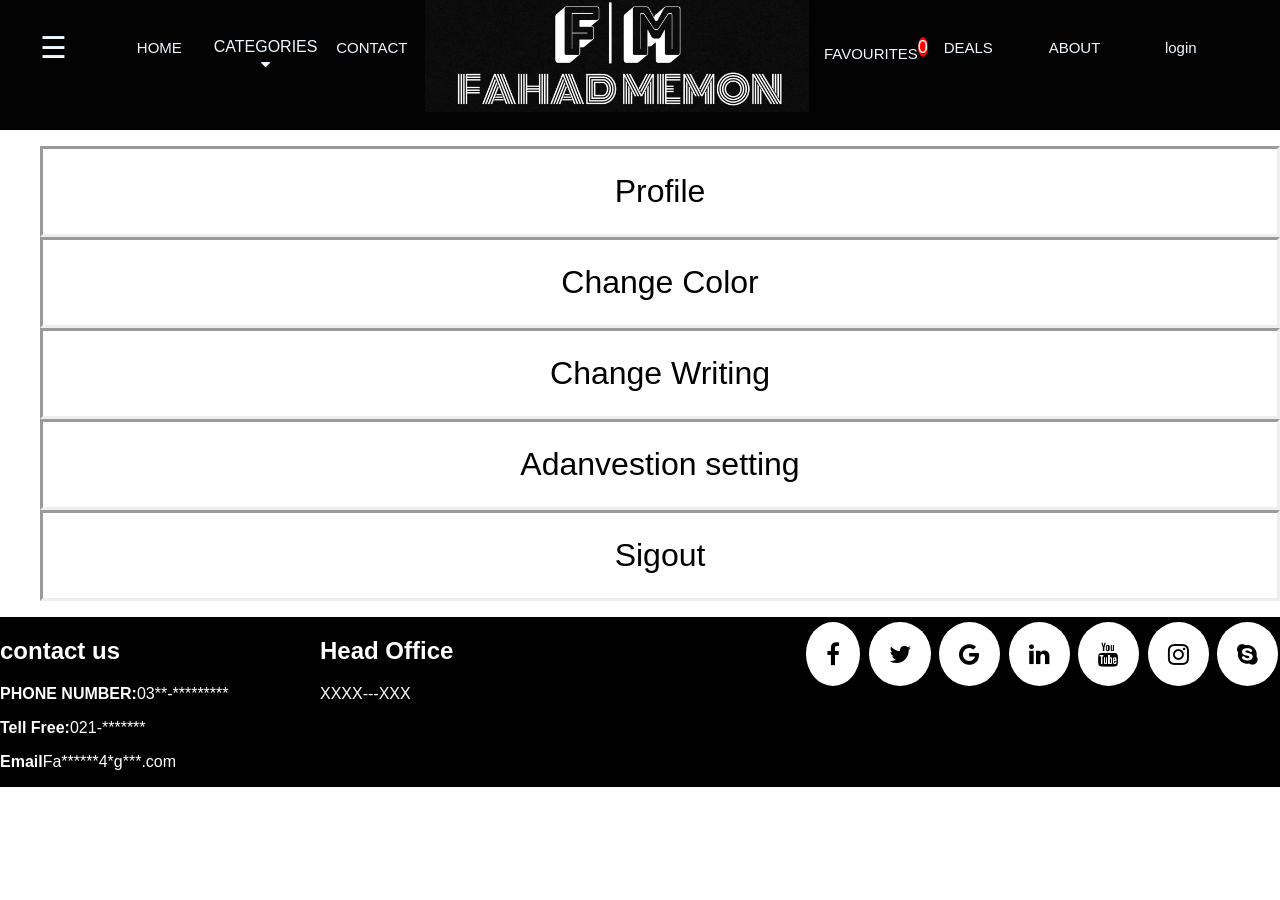
<file: slidebar.html>
<!DOCTYPE html>
<html lang="en">
<head>
    <meta charset="UTF-8">
    <meta name="viewport" content="width=device-width, initial-scale=1.0">
    <meta http-equiv="X-UA-Compatible" content="ie=edge">
    <title>Document</title> 
       <link href="https://fonts.googleapis.com/css?family=Gamja+Flower|Kosugi+Maru|Montserrat|Mukta|Open+Sans+Condensed:300|Oswald|PT+Sans|Roboto+Mono|Ruslan+Display|Slabo+27px|Ubuntu|lobster" rel="stylesheet">
   <link rel="stylesheet" href="https://use.fontawesome.com/releases/v5.3.1/css/all.css" integrity="sha384-mzrmE5qonljUremFsqc01SB46JvROS7bZs3IO2EmfFsd15uHvIt+Y8vEf7N7fWAU" crossorigin="anonymous">   <link rel="stylesheet" href="https://cdnjs.cloudflare.com/ajax/libs/font-awesome/4.7.0/css/font-awesome.min.css">   <link rel="stylesheet" href="https://cdnjs.cloudflare.com/ajax/libs/font-awesome/4.7.0/css/font-awesome.min.css">
    
    
    <style>
    .li{
        list-style-type: none;
        font-size: xx-large;
    }


    .li{border-style: inset;
    line-height:85px}

    </style>

<link rel="stylesheet" href="Style.css">

</head>
<body id="table">
        <div class="Main">
                <ul>
                  <li>
                    <div id="mySidenav" class="sidenav">
                      <div id="white" href="javascript:void(0)">
                  <div id="closebtn" class="closebtn" onclick="closeNav()">&times;</div>
                      </div>
            <div id="center" style="line-height:normal;"></div>
                    </div>
                  
                  
                  
               <span id="mainfaha" style="font-size:30px;cursor:pointer" onclick="openNav()">&#9776;</span>
                  
                  
                  
                  
                  </li>
                  
                    <li><a class="Menu" href="index.html">HOME</a></li>
                  
            
                  <!-- <li class="Menu" id="li2"> -->
                      <li class="Menu" style="line-height:130px ">
                                <div class="dropdown" style="line-height:normal">CATEGORIES<br>
                        <i class="fa fa-caret-down"></i>
            
                        <div class="dropdown-content">       
                            <a href='caterages/Men.html'>MEN</a>
                            <a href='caterages/women.html'>WOMEN</a>
                            <a href='caterages/shoes.html'>SHOES</a>
                            <a href='caterages/Glasses.html'>GLASSES</a>
                            <a href='caterages/watch.html'>WATHES</a>
                            <a href='caterages/Bag.html'>BAGS</a>
                            <a href='caterages/capes.html'>CAPS</a>
                            <a href='caterages/Jewelry.html'>JEWELLRY</a>
            
                        </div>
                      </div>
                      </li>
                           
                      
                      
                      
                      <li>
                      <a class="Menu" href="Contact.html" >CONTACT
                      </a>
                     </li>
                     <img src="black (1).jpg" alt="logomain" id="logo">
                     <li><a class="Menu" href="favourite.html" id="sup" style="height: 2%;"></a>
                  </li>
            
            
            
            
                  <!-- Here i will place labels after few day -->
                  <!-- <li id="li2" class="top">
                  FAHAD
                  <br>MEMON
                  </li> -->
            
                  
                    
                  
                    <li><a class="Menu" href="">
                    DEALS</a>
                   </li>
                  
                  
                   <li><a class="Menu" href="About us.html">ABOUT
                  </a>
                   </li>
            
            
                 
                    <li> <a class="Menu" id="if" href="login.html"></a></li>
                  
                </ul>
              
            </div>
    <ol>
<li class="li">Profile</li>
<li class="li" onclick="location.href='theme.html'" >Change Color</li>
<li class="li" onclick="location.href='Text_style.html'">Change Writing</li>
<li class="li">Adanvestion setting</li>
<li class="li" onclick="localStorage.removeItem('login'),alert('Your account has being Sigout')" >Sigout</li>
</ol>



<div id="end" style="background-color: black;color: white;">
    <div class="secondEnd">
      <h2>contact us</h2>
      <p>
        <b>PHONE NUMBER:</b>03**-*********</p>
      <p>
        <b>Tell Free:</b>021-*******</p>
      <p>
        <b>Email</b>Fa******4*g***.com</p>
    </div>
    <div class="thirdEnd">
      <h2>Head Office</h2>
      <p>XXXX---XXX</p>
    </div>
    <div class="fourEnd">
      <a href='' class="fa fa-facebook"></a>
      <a href='' class="fa fa-twitter"></a>
      <a href='' class="fa fa-google"></a>
      <a href='' class="fa fa-linkedin"></a>
      <a href='' class="fa fa-youtube"></a>
      <a href='' class="fa fa-instagram"></a>
      <a href='' class="fa fa-skype" ></a>
      <br>
    </div>
  </div>

</body>

<script src="js.js"></script>


</html>
</file>
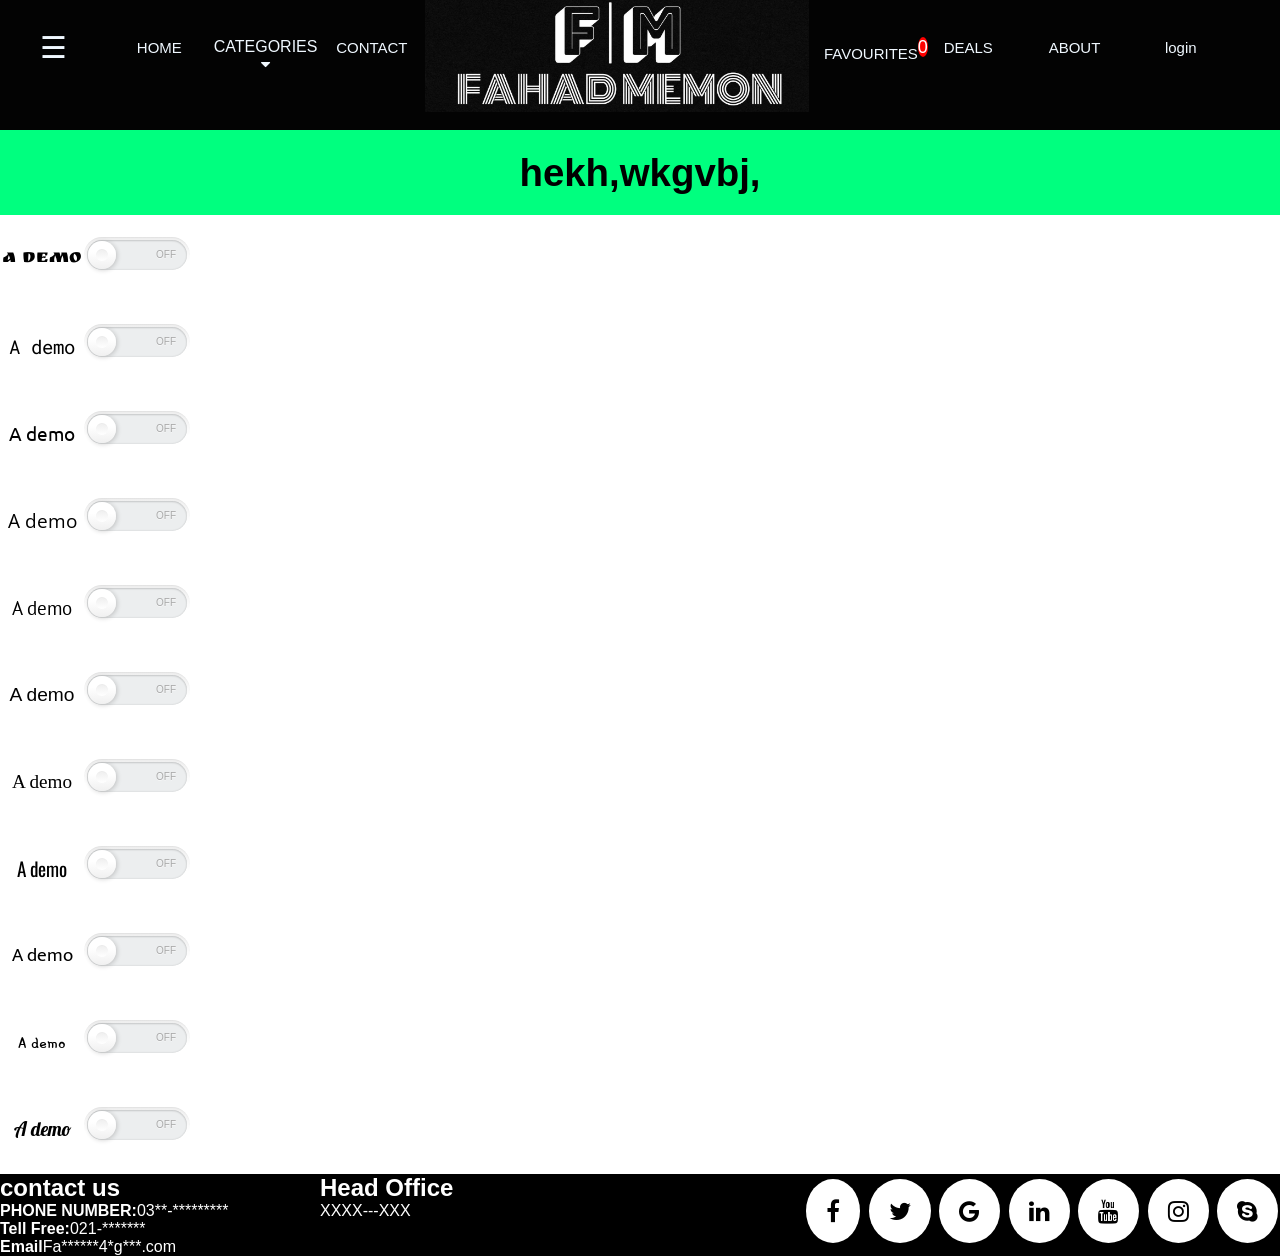
<file: Text_style.html>
<!DOCTYPE html>
<html lang="en">
<head>
    <meta charset="UTF-8">
    <meta name="viewport" content="width=device-width, initial-scale=1.0">
    <meta http-equiv="X-UA-Compatible" content="ie=edge">
    <title id="check">Text-style</title>    <link href="https://fonts.googleapis.com/css?family=Gamja+Flower|Kosugi+Maru|Montserrat|Mukta|Open+Sans+Condensed:300|Oswald|PT+Sans|Roboto+Mono|Ruslan+Display|Slabo+27px|Ubuntu|lobster" rel="stylesheet">
    <link href="https://fonts.googleapis.com/css?family=Gamja+Flower|Kosugi+Maru|Montserrat|Mukta|Open+Sans+Condensed:300|Oswald|PT+Sans|Roboto+Mono|Ruslan+Display|Slabo+27px|Ubuntu|lobster" rel="stylesheet">
<link rel="stylesheet" href="theme.css">
<link rel="stylesheet" href="Style.css">  
     <link rel="stylesheet" href="https://use.fontawesome.com/releases/v5.3.1/css/all.css" integrity="sha384-mzrmE5qonljUremFsqc01SB46JvROS7bZs3IO2EmfFsd15uHvIt+Y8vEf7N7fWAU" crossorigin="anonymous">   <link rel="stylesheet" href="https://cdnjs.cloudflare.com/ajax/libs/font-awesome/4.7.0/css/font-awesome.min.css">
</head>
<body id="table">


    <div class="Main">
        <ul>
          <li>
            <div id="mySidenav" class="sidenav">
              <div id="white" href="javascript:void(0)">
          <div id="closebtn" class="closebtn" onclick="closeNav()">&times;</div>
              </div>
    <div id="center" style="line-height:normal;"></div>
            </div>
          
          
          
       <span id="mainfaha" style="font-size:30px;cursor:pointer" onclick="openNav()">&#9776;</span>
          
          
          
          
          </li>
          
            <li><a class="Menu" href="index.html">HOME</a></li>
          
    
          <!-- <li class="Menu" id="li2"> -->
              <li class="Menu" style="line-height:130px ">
                        <div class="dropdown" style="line-height:normal">CATEGORIES<br>
                <i class="fa fa-caret-down"></i>
    
                <div class="dropdown-content">       
                    <a href='caterages/Men.html'>MEN</a>
                    <a href='caterages/women.html'>WOMEN</a>
                    <a href='caterages/shoes.html'>SHOES</a>
                    <a href='caterages/Glasses.html'>GLASSES</a>
                    <a href='caterages/watch.html'>WATHES</a>
                    <a href='caterages/Bag.html'>BAGS</a>
                    <a href='caterages/capes.html'>CAPS</a>
                    <a href='caterages/Jewelry.html'>JEWELLRY</a>
    
                </div>
              </div>
              </li>
                   
              
              
              
              <li>
              <a class="Menu" href="Contact.html" >CONTACT
              </a>
             </li>
             <img src="black (1).jpg" alt="logomain" id="logo">
             <li><a class="Menu" href="favourite.html" id="sup" style="height: 2%;"></a>
          </li>
    
    
    
    
          <!-- Here i will place labels after few day -->
          <!-- <li id="li2" class="top">
          FAHAD
          <br>MEMON
          </li> -->
    
          
            
          
            <li><a class="Menu" href="">
            DEALS</a>
           </li>
          
          
           <li><a class="Menu" href="About us.html">ABOUT
          </a>
           </li>
    
    
         
            <li> <a class="Menu" id="if" href="login.html"></a></li>
          
        </ul>
      
    </div>

    <div style="font-size: larger;line-height:85px;background: springgreen" id="table" >

<h1>hekh,wkgvbj,</h1>
    </div>

        <table id="tables">


    </table>
   
    <div id="end" style="background-color: black;color: white;">
        <div class="secondEnd">
          <h2>contact us</h2>
          <p>
            <b>PHONE NUMBER:</b>03**-*********</p>
          <p>
            <b>Tell Free:</b>021-*******</p>
          <p>
            <b>Email</b>Fa******4*g***.com</p>
        </div>
        <div class="thirdEnd">
          <h2>Head Office</h2>
          <p>XXXX---XXX</p>
        </div>
        <div class="fourEnd">
          <a href='' class="fa fa-facebook"></a>
          <a href='' class="fa fa-twitter"></a>
          <a href='' class="fa fa-google"></a>
          <a href='' class="fa fa-linkedin"></a>
          <a href='' class="fa fa-youtube"></a>
          <a href='' class="fa fa-instagram"></a>
          <a href='' class="fa fa-skype" ></a>
          <br>
        </div>
      </div>

      


</body>
<script> 
var family = [,"Ruslan Display ","Roboto Mono ","Ubuntu ","Open Sans Condensed ","PT Sans ","Slabo 27px ","Kosugi Maru ","Oswald ","Mukta ","Gamja Flower ","lobster"]

if(document.getElementById("check") == null ||document.getElementById("check").innerHTML== "Text-style"){ //&& document.getElementById("tables").innerHTML == ""

    family.map(function(index,value){
    var tr = "<tr style='font-size: larger;line-height:85px;'><td id='"+ value +"' style='font-family:"+ index +" '>A demo</td><td><label class='switch'>  <input class='switch-input' type='checkbox' id='"+index +"' />  <span class='switch-label' data-on='on' onclick='font_style("+value+")' data-off='Off'></span>  <span class='switch-handle'></span> <br></label></tr>"
    var before = document.getElementById("tables").innerHTML;
    before += tr 
    document.getElementById("tables").innerHTML = before;
      console.log(index,value)
    
      
    })
    
    }
    function font_style(id){
      if(color==null){
      var font = {write: id}
        console.log(font)
        var savecolor = JSON.stringify(font)
        localStorage.setItem("theme", savecolor)
        location.reload(true)
      }
      else if(color!=null){
      var font_style = JSON.parse(localStorage.getItem("theme"))
      font_style.write = id
      console.log(font_style.write)
      var savecolor = JSON.stringify(font_style)
      localStorage.setItem("theme", savecolor)
      location.reload(true)}
    
    }
    </script>
<script src="theme.js"></script>
<script src="js.js"></script>



</html>
</file>
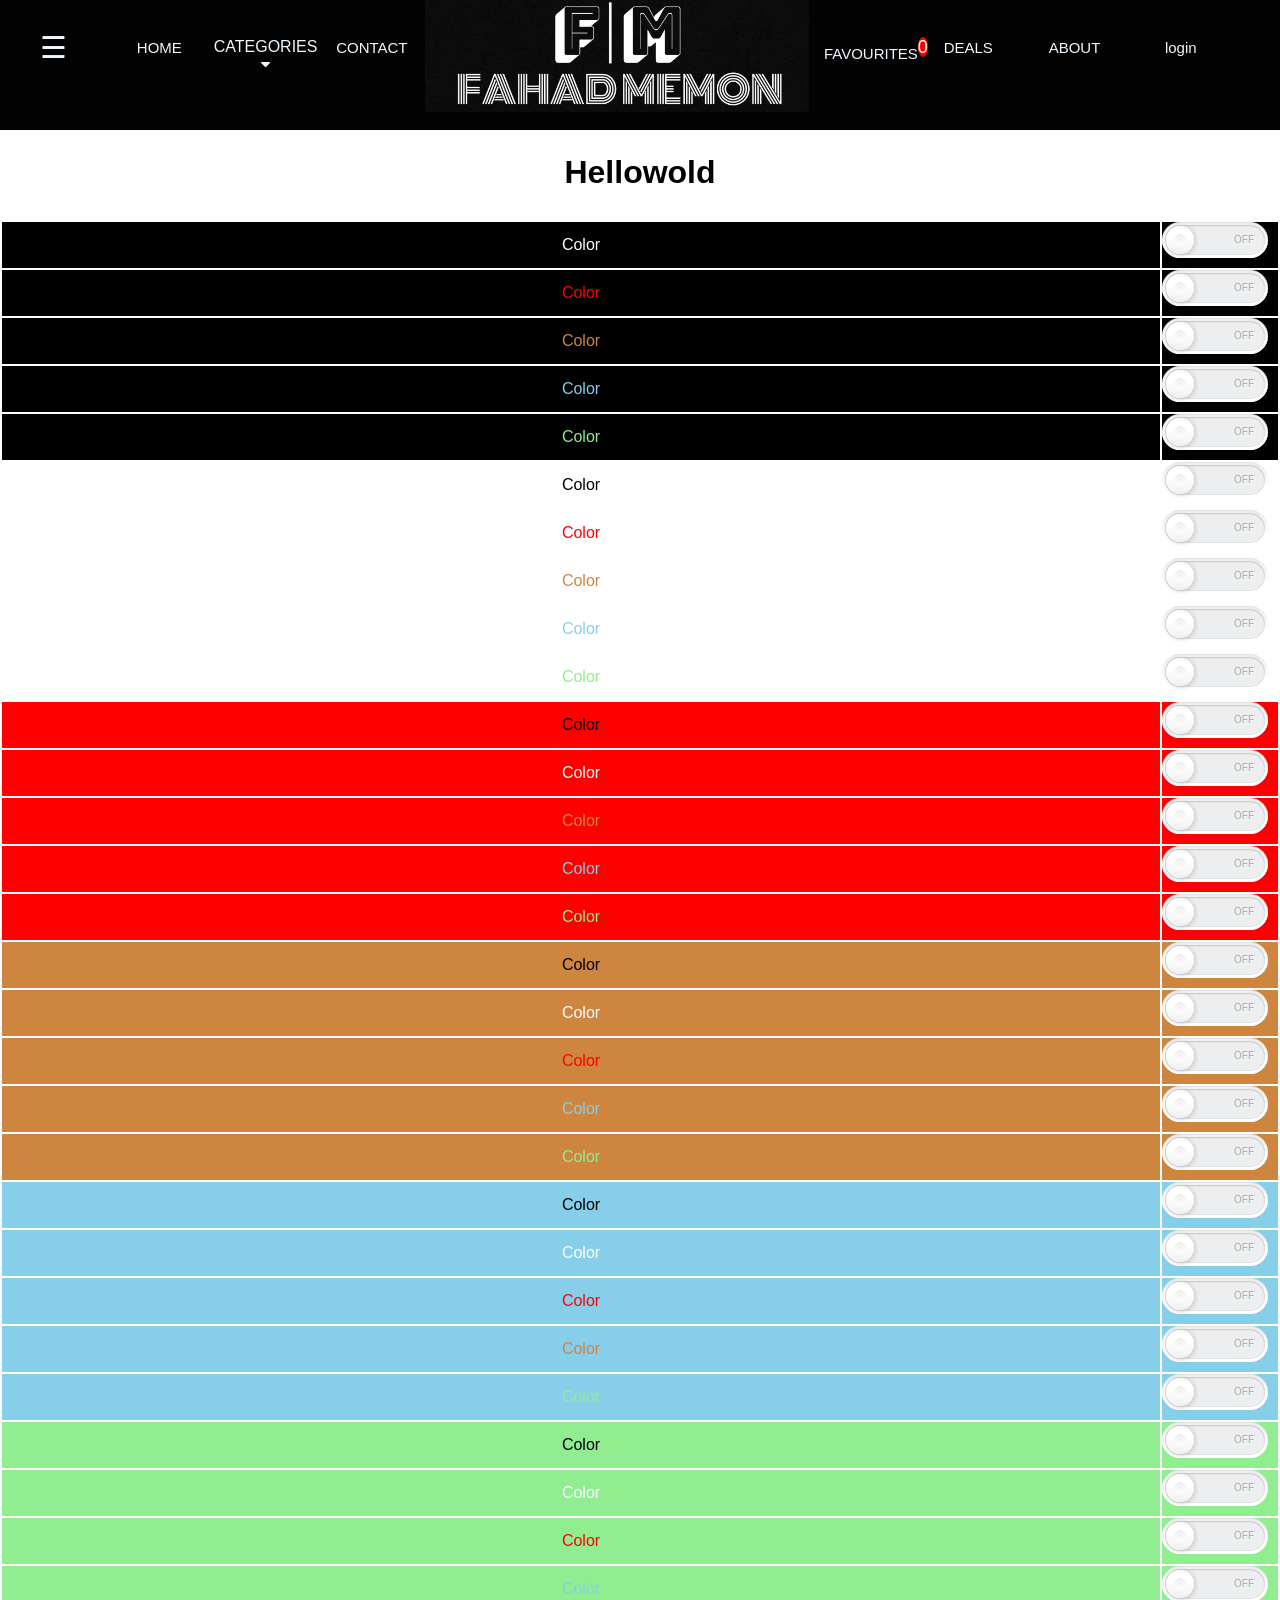
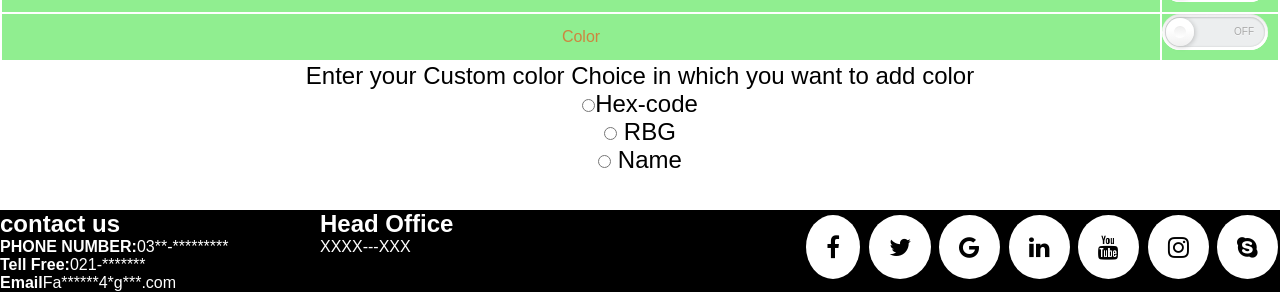
<file: theme.html>
<!DOCTYPE html>
<html>

<head>

  <title id="check">color-style</title>
    <!-- <link rel="stylesheet" href="Style.css"> -->
     <link rel="stylesheet" href="https://use.fontawesome.com/releases/v5.3.1/css/all.css" integrity="sha384-mzrmE5qonljUremFsqc01SB46JvROS7bZs3IO2EmfFsd15uHvIt+Y8vEf7N7fWAU" crossorigin="anonymous">   <link rel="stylesheet" href="https://cdnjs.cloudflare.com/ajax/libs/font-awesome/4.7.0/css/font-awesome.min.css">   <link rel="stylesheet" href="https://cdnjs.cloudflare.com/ajax/libs/font-awesome/4.7.0/css/font-awesome.min.css">

<link rel="stylesheet" href="theme.css">
<link rel="stylesheet" href="Style.css">

  </head>

<body >
  <div class="Main">
    <ul>
      <li>
        <div id="mySidenav" class="sidenav">
          <div id="white" href="javascript:void(0)">
      <div id="closebtn" class="closebtn" onclick="closeNav()">&times;</div>
          </div>
<div id="center" style="line-height:normal;"></div>
        </div>
      
      
      
   <span id="mainfaha" style="font-size:30px;cursor:pointer" onclick="openNav()">&#9776;</span>
      
      
      
      
      </li>
      
        <li><a class="Menu" href="index.html">HOME</a></li>
      

      <!-- <li class="Menu" id="li2"> -->
          <li class="Menu" style="line-height:130px ">
                    <div class="dropdown" style="line-height:normal">CATEGORIES<br>
            <i class="fa fa-caret-down"></i>

            <div class="dropdown-content">       
                <a href='caterages/Men.html'>MEN</a>
                <a href='caterages/women.html'>WOMEN</a>
                <a href='caterages/shoes.html'>SHOES</a>
                <a href='caterages/Glasses.html'>GLASSES</a>
                <a href='caterages/watch.html'>WATHES</a>
                <a href='caterages/Bag.html'>BAGS</a>
                <a href='caterages/capes.html'>CAPS</a>
                <a href='caterages/Jewelry.html'>JEWELLRY</a>

            </div>
          </div>
          </li>
               
          
          
          
          <li>
          <a class="Menu" href="Contact.html" >CONTACT
          </a>
         </li>
         <img src="black (1).jpg" alt="logomain" id="logo">
         <li><a class="Menu" href="favourite.html" id="sup" style="height: 2%;"></a>
      </li>




      <!-- Here i will place labels after few day -->
      <!-- <li id="li2" class="top">
      FAHAD
      <br>MEMON
      </li> -->

      
        
      
        <li><a class="Menu" href="">
        DEALS</a>
       </li>
      
      
       <li><a class="Menu" href="About us.html">ABOUT
      </a>
       </li>


     
        <li> <a class="Menu" id="if" href="login.html"></a></li>
      
    </ul>
  
</div>



  <div id="table" style="position:fixed;text-align: center;width: 100%;line-height: 85px">

    <h1>Hellowold</h1>
</div>
<br><br>
<br><br>
<br>
  <table>
    <tr style="background-color: black;color: white;border: none">
      <td style="width: 99%;">Color</td>
      <td>

        <label class="switch">
          <input class="switch-input" id="0.1" type="checkbox" />
          <span class="switch-label" data-on='on' onclick="change(0,1)" data-off="Off"></span>
          <span class="switch-handle"></span> <br>
        </label>
      </td>
    </tr>


    <tr style="background-color: black;color:red;border: none">
      <td style="width: 99%;">Color</td>
      <td>

        <label class="switch">
          <input class="switch-input" id="0.2" type="checkbox" />
          <span class="switch-label" data-on='on' onclick="change(0,2)" data-off="Off"></span>
          <span class="switch-handle"></span> <br>
        </label>
      </td>
    </tr>

    <tr style="background-color: black;color:peru;border: none">
      <td style="width: 99%;">Color</td>
      <td>

        <label class="switch">
          <input class="switch-input" id="0.3" type="checkbox" />
          <span class="switch-label" data-on='on' onclick="change(0,3)" data-off="Off"></span>
          <span class="switch-handle"></span> <br>
        </label>
      </td>
    </tr>
    <tr style="background-color: black;color:skyblue;border: none">
      <td style="width: 99%;">Color</td>
      <td>

        <label class="switch">
          <input class="switch-input" id="0.4" type="checkbox" />
          <span class="switch-label" data-on='on' onclick="change(0,4)" data-off="Off"></span>
          <span class="switch-handle"></span> <br>
        </label>
      </td>
    </tr>
    <tr style="background-color: black;color:lightgreen;border: none">
      <td style="width: 99%;">Color</td>
      <td>

        <label class="switch">
          <input class="switch-input" id="0.5" type="checkbox" />
          <span class="switch-label" data-on='on' onclick="change(0,5)" data-off="Off"></span>
          <span class="switch-handle"></span> <br>
        </label>
      </td>
    </tr>
    <tr style="background-color: white;color:black;border: none">
      <td style="width: 99%;">Color</td>
      <td>

        <label class="switch">
          <input class="switch-input" id="1.0" type="checkbox" />
          <span class="switch-label" data-on='on' onclick="change(1,0)" data-off="Off"></span>
          <span class="switch-handle"></span> <br>
        </label>
      </td>
    </tr>


    <tr style="background-color: white;color:red;border: none">
      <td style="width: 99%;">Color</td>
      <td>

        <label class="switch">
          <input class="switch-input" id="1.2" type="checkbox" />
          <span class="switch-label" data-on='on' onclick="change(1,2)" data-off="Off"></span>
          <span class="switch-handle"></span> <br>
        </label>
      </td>
    </tr>

    <tr style="background-color: white;color:peru;border: none">
      <td style="width: 99%;">Color</td>
      <td>

        <label class="switch">
          <input class="switch-input" id="1.3" type="checkbox" />
          <span class="switch-label" data-on='on' onclick="change(1,3)" data-off="Off"></span>
          <span class="switch-handle"></span> <br>
        </label>
      </td>
    </tr>
    <tr style="background-color: white;color:skyblue;border: none">
      <td style="width: 99%;">Color</td>
      <td>

        <label class="switch">
          <input class="switch-input" id="1.4" type="checkbox" />
          <span class="switch-label" data-on='on' onclick="change(1,4)" data-off="Off"></span>
          <span class="switch-handle"></span> <br>
        </label>
      </td>
    </tr>
    <tr style="background-color: white;color:lightgreen;border: none">
      <td style="width: 99%;">Color</td>
      <td>

        <label class="switch">
          <input class="switch-input" id="1.5" type="checkbox" />
          <span class="switch-label" data-on='on' onclick="change(1,5)" data-off="Off"></span>
          <span class="switch-handle"></span> <br>
        </label>
      </td>
    </tr>

    <tr style="background-color:red;color:black;border: none">
      <td style="width: 99%;">Color</td>
      <td>

        <label class="switch">
          <input class="switch-input" id="2.0" type="checkbox" />
          <span class="switch-label" data-on='on' onclick="change(2,0)" data-off="Off"></span>
          <span class="switch-handle"></span> <br>
        </label>
      </td>
    </tr>


    <tr style="background-color:red;color:white;border: none">
      <td style="width: 99%;">Color</td>
      <td>

        <label class="switch">
          <input class="switch-input" id="2.1" type="checkbox" />
          <span class="switch-label" data-on='on' onclick="change(2,1)" data-off="Off"></span>
          <span class="switch-handle"></span> <br>
        </label>
      </td>
    </tr>

    <tr style="background-color:red;color:peru;border: none">
      <td style="width: 99%;">Color</td>
      <td>

        <label class="switch">
          <input class="switch-input" id="2.3" type="checkbox" />
          <span class="switch-label" data-on='on' onclick="change(2,3)" data-off="Off"></span>
          <span class="switch-handle"></span> <br>
        </label>
      </td>
    </tr>
    <tr style="background-color:red;color:skyblue;border: none">
      <td style="width: 99%;">Color</td>
      <td>

        <label class="switch">
          <input class="switch-input" id="2.4" type="checkbox" />
          <span class="switch-label" data-on='on' onclick="change(2,4)" data-off="Off"></span>
          <span class="switch-handle"></span> <br>
        </label>
      </td>

      <tr style="background-color:red;color:lightgreen;border: none">
        <td style="width: 99%;">Color</td>
        <td>

          <label class="switch">
            <input class="switch-input" id="2.5" type="checkbox" />
            <span class="switch-label" data-on='on' onclick="change(2,5)" data-off="Off"></span>
            <span class="switch-handle"></span> <br>
          </label>
        </td>

      </tr>
      <tr style="background-color: peru;color:black;border: none">
        <td style="width: 99%;">Color</td>
        <td>

          <label class="switch">
            <input class="switch-input" id="3.0" type="checkbox" />
            <span class="switch-label" data-on='on' onclick="change(3,0)" data-off="Off"></span>
            <span class="switch-handle"></span> <br>
          </label>
        </td>
      </tr>


      <tr style="background-color: peru;color:white;border: none">
        <td style="width: 99%;">Color</td>
        <td>

          <label class="switch">
            <input class="switch-input" id="3.1" type="checkbox" />
            <span class="switch-label" data-on='on' onclick="change(3,1)" data-off="Off"></span>
            <span class="switch-handle"></span> <br>
          </label>
        </td>
      </tr>

      <tr style="background-color: peru;color:red;border: none">
        <td style="width: 99%;">Color</td>
        <td>

          <label class="switch">
            <input class="switch-input" id="3.2" type="checkbox" />
            <span class="switch-label" data-on='on' onclick="change(3,2)" data-off="Off"></span>
            <span class="switch-handle"></span> <br>
          </label>
        </td>
      </tr>
      <tr style="background-color: peru;color:skyblue;border: none">
        <td style="width: 99%;">Color</td>
        <td>

          <label class="switch">
            <input class="switch-input" id="3.4" type="checkbox" />
            <span class="switch-label" data-on='on' onclick="change(3,4)" data-off="Off"></span>
            <span class="switch-handle"></span> <br>
          </label>
        </td>
        <tr style="background-color:peru;color:lightgreen;border: none">
          <td style="width: 99%;">Color</td>
          <td>

            <label class="switch">
              <input class="switch-input" id="3.5" type="checkbox" />
              <span class="switch-label" data-on='on' onclick="change(3,5)" data-off="Off"></span>
              <span class="switch-handle"></span> <br>
            </label>
          </td>
        </tr>
        <tr style="background-color: skyblue;color:black;border: none"> 
            <td style="width: 99%;">Color</td>
            <td>
  
              <label class="switch">
                <input class="switch-input" id="4.0" type="checkbox" />
                <span class="switch-label" data-on='on' onclick="change(4,0)" data-off="Off"></span>
                <span class="switch-handle"></span> <br>
              </label>
            </td>
           </tr>
  
  
          <tr style="background-color: skyblue;color:white;border: none"> 
            <td style="width: 99%;">Color</td>
            <td>
  
              <label class="switch">
                <input class="switch-input" id="4.1" type="checkbox" />
                <span class="switch-label" data-on='on' onclick="change(4,1)" data-off="Off"></span>
                <span class="switch-handle"></span> <br>
              </label>
            </td>
           </tr>
  
          <tr style="background-color: skyblue;color:red;border: none">
            <td style="width: 99%;">Color</td>
            <td>
  
              <label class="switch">
                <input class="switch-input" id="4.2" type="checkbox" />
                <span class="switch-label" data-on='on' onclick="change(4,2)" data-off="Off"></span>
                <span class="switch-handle"></span> <br>
              </label>
            </td>
            </tr>
          <tr style="background-color: skyblue;color:peru;border: none " >
            <td style="width: 99%;">Color</td>
            <td>
  
              <label class="switch">
                <input class="switch-input" id="4.3" type="checkbox" />
                <span class="switch-label" data-on='on' onclick="change(4,3)" data-off="Off"></span>
                <span class="switch-handle"></span> <br>
              </label>
            </tr>
          </td>
            <tr style="background-color:skyblue;color:lightgreen;border: none">
              <td style="width: 99%;">Color</td>
              <td>
  
                <label class="switch">
                  <input class="switch-input" id="4.5" type="checkbox" />
                  <span class="switch-label" data-on='on' onclick="change(4,5)" data-off="Off"></span>
                  <span class="switch-handle"></span> <br>
                </label>
              </td>
              </tr>


        <tr style="background-color: lightgreen;color:black;border: none">
          <td style="width: 99%;">Color</td>
          <td>

            <label class="switch">
              <input class="switch-input" id="5.0" type="checkbox" />
              <span class="switch-label" data-on='on' onclick="change(5,0)" data-off="Off"></span>
              <span class="switch-handle"></span> <br>
            </label>
          </td>
        </tr>


        <tr style="background-color: lightgreen;color:white;border: none">
          <td style="width: 99%;">Color</td>
          <td>

            <label class="switch">
              <input class="switch-input" id="5.1" type="checkbox" />
              <span class="switch-label" data-on='on' onclick="change(5,1)" data-off="Off"></span>
              <span class="switch-handle"></span> <br>
            </label>
          </td>
        </tr>

        <tr style="background-color: lightgreen;color:red;border: none">
          <td style="width: 99%;">Color</td>
          <td>

            <label class="switch">
              <input class="switch-input" id="5.2" type="checkbox" />
              <span class="switch-label" data-on='on' onclick="change(5,2)" data-off="Off"></span>
              <span class="switch-handle"></span> <br>
            </label>
          </td>
        </tr>
        <tr style="background-color: lightgreen;color:skyblue;border: none">
          <td style="width: 99%;">Color</td>
          <td>

            <label class="switch">
              <input class="switch-input" id="5.3" type="checkbox" />
              <span class="switch-label" data-on='on' onclick="change(5,3)" data-off="Off"></span>
              <span class="switch-handle"></span> <br>
            </label>
          </tr>
        </td>
          <tr style="background-color:lightgreen;color:peru;border: none">
            <td style="width: 99%;">Color</td>
            <td>

              <label class="switch">
                <input class="switch-input" id="5.4" type="checkbox" />
                <span class="switch-label" data-on='on' onclick="change(5,4)"  data-off="Off" ></span>
                <span class="switch-handle"></span> <br>
              </label>
            </td>
          </tr>



    </table>

<div  id="enter" style="font-size:x-large; text-align: center; background-color: white;">
Enter your Custom color

Choice in which you want to add color
 <br><input type="radio" onclick="check(0)" name="" id="0">Hex-code 
 <br><input type="radio" onclick="check(1)" name="" id="1"> RBG
 <br><input type="radio" onclick="check(2)" name="" id="2"> Name
</div>


<br><br>

<div id="end" style="background-color: black;color: white;">
  <div class="secondEnd">
    <h2>contact us</h2>
    <p>
      <b>PHONE NUMBER:</b>03**-*********</p>
    <p>
      <b>Tell Free:</b>021-*******</p>
    <p>
      <b>Email</b>Fa******4*g***.com</p>
  </div>
  <div class="thirdEnd">
    <h2>Head Office</h2>
    <p>XXXX---XXX</p>
  </div>
  <div class="fourEnd">
    <a href='' class="fa fa-facebook"></a>
    <a href='' class="fa fa-twitter"></a>
    <a href='' class="fa fa-google"></a>
    <a href='' class="fa fa-linkedin"></a>
    <a href='' class="fa fa-youtube"></a>
    <a href='' class="fa fa-instagram"></a>
    <a href='' class="fa fa-skype" ></a>
    <br>
  </div>
</div>




</body>

<script src="theme.js"></script>
<script src="js.js"></script>


</html>
</file>
<file: Style.css>
body{
  margin: 0px;
  padding: 0;
  text-align: center;
  vertical-align: middle;
  overflow-x: hidden;
  /* background-color: black; */
  font-family: Arial, Helvetica, sans-serif;

}

.Main{
  /* display: grid; */
 width: 100%;  text-align: center;
 height:50% ;
 /* position: fixed; */
 /* background-color: rgb(3, 3, 3) */
 }

 .Main>ul{
  background-color: rgb(3, 3, 3);
 color: aliceblue;
  display: inline-flex;
  padding: 0;
  margin: 0;
  width: 100%;
  height: 100%;
}

a.Menu    {color: aliceblue;
/* font-family: 'azo-sans',sans-serif; */
font-size: 15px;
text-decoration: none;
/* margin: 2%; */
margin: 5px;
padding: 10px;
/* display: block; */
/* padding: 0px 2.5%; */
/* line-height: 75px; */
}

a.Menu:hover{
background-color:whitesmoke; 
color:black; 
transition: all 0.7s ease-in-out;
/* line-height: 3%; */
transform: scale(2,1);

}


.Main li{
  /* padding: 1% 0 1% 1%; */
   width: 8.3%;
height: 100%;
   /* color: aliceblue; */
   list-style-type: none;
   /* font-family: helvetica; */
   font-size: 16px;
  /* text-align: right; */
  line-height: 95px

}

#li2 {
  margin: 3%;
  margin-top: 1%;
  margin-bottom: 1%;
  font-size: 40px;
  text-align: center;
  margin: auto;
}

#logo
  {
    height: 50%;
    width: 30%;
}

.top{
font-family: lobster;
font-size: larger;




}

/* end of all a,ul,li */
.navbar {
  overflow: hidden;
  background-color:rgb(3, 3, 3);
}

.navbar a {
 
  font-size: 16px;
  color: white;
  text-align: center;
  padding: 14px 16px;
  text-decoration: none;
}

.dropdown 
  {
    position: relative;
    display: inline-block;
    /* line-height: 82px; */
}

.dropdown-content {
  display: none;
  position: absolute;
  background-color: #f9f9f9;
  min-width: 160px;
  box-shadow: 0px 8px 16px 0px rgba(0,0,0,0.2);
  z-index: 1;
}

.dropdown-content a {
  color: black;
  padding: 12px 16px;
  text-decoration: none;
  display: block;
}

.dropdown-content a:hover {background-color: #f1f1f1}

.dropdown:hover .dropdown-content {
  display: block;
}

.sidenav {
  height: 100%;
  width: 0;
  position: fixed;
  z-index: 1;
  top: 0;
  left: 0;
  background-color:black;
  color:red;
  overflow-x: hidden;
  transition: 0.5s;
}

#center a {
  padding: 8px 8px 8px 32px;
  text-decoration: none;
  font-size: 25px;
  color: #818181;
  display: block;
text-align: center;
  transition: 0.3s;
}

#center a:hover {
  color: #f1f1f1;
}


.sidenav .closebtn {
  position: absolute;
  top: 0;
  right: 5%;
  font-size: 36px;
  color: white;
  }

  #center{
    position: absolute;
    top: 10%;
  text-align: center;
  }

@media screen and (max-height: 450px) {
  .sidenav {padding-top: 15px;}
  .sidenav a {font-size: 18px;}
}

.closebtn{ height: 25%;width: 15%;}
.center{
  width: fit-content;
}

/* for slideshow */
/* for slidebar */
.setValue {
  width:85%;
  height: 420px;
}


.circles {
  width: 10px;
  height: 10px;
  border: 1px solid black;
  border-radius: 100%;
  margin: 0 auto;
  margin-top: -110px;
  display: inline-block;
  /*z-index: 9999;*/
}

#changeBackground {
  background:gray;
}

#removeBackground {
  background: #fff;
}
/* for favourite */
#sup sup{
  border-radius:50%;
  background-color:red;
  color: white; 
  width: 30%;
  font-size: large;
}



/* FOR PRODUCT */
.Bag{
  height: 100%;
  width: 100%;
margin: 0%;
padding: 0%;
}
.Bag:hover{
transform: scale(1.3,1.3);
transition:all .5s ease  ;
}
.firstrow{
  border: 2px solid black;
  background-color: antiquewhite;
  width: 20%;
  height: 25%;
text-align: center;
display: inline-block;
/* margin-right: 1.5%  */
position: relative; 
overflow: hidden;
position: relative;

}
.firstrow:hover .overlay,.firstrow:hover .overlay1 {
  opacity: 1;
  height: 1;
}
#moreh1 a{
  font-family: lobster;
  text-decoration-line: none;
}



.MORE{
border-radius:50%; 
}
.formore{
/* display: inline; */
position: absolute;
right: 0%;

font-size:smaller;
}
 #more{
width:15%;
display: inherit; 
 }

 .overlay {
  position: absolute;
  bottom: 0;
left: 0%;
  background: rgb(0, 0, 0);
  background: rgba(0, 0, 0, 0.5);
  /* Black see-through */
  color: #f1f1f1;
  width: 50%;
  transition: .5s ease;
  opacity: 0;
  color: white;
  font-size: 20px;
  padding: 20px;
  text-align: center;
}

.overlay1 {
  position: absolute;
  bottom: 0;
  /* left: 0; */

  background: rgb(0, 0, 0);
  background: rgba(0, 0, 0, 0.5);
  /* Black see-through */
  color: #f1f1f1;
  width: 50%;
  transition: .5s ease;
  opacity: 0;
  color: white;
  font-size: 20px;
  padding: 20px;
  text-align: center;
}


img:hover{
  transition: all .5 ease-in;      
}
.firstrow:hover .overlay {
  opacity: 1;  } 


 /* for end the page */
#end{
width: 100%;
 height: 20%; 
text-align: start;
position:relative;
display: inline-flex;
color: white;
/* background-color: black */
}

.secondEnd,thirdEnd,fourEnd{
  display: inline-block;
width: 25%;

}
.fourEnd{
  text-align: center;
  position: absolute;
  right: 0;
}
.fourEnd-ka .fa{
  background-color: white;
  color: black;
    padding: 20px;
    font-size: 24px;
    text-align: center;
    text-decoration: none;
    margin: 5px 2px;
    border-radius: 50%;
  
  }
  .fourEnd .fa{
    background-color: white;
    color: black;
      padding: 20px;
      font-size: 24px;
      text-align: center;
      text-decoration: none;
      margin: 5px 2px;
      border-radius: 100%;
    /* background: rgba(red, green, blue, alpha) */
    }
  .fa fa :hover{
  opacity: 0.2;
}
</file>
<file: theme.css>
*{
  margin: 0%;
  padding: 0ch;
}
    .switch {
        position: relative;
        display: block;
        /* vertical-align: top; */
        width: 100px;
        height: 30px;
        padding: 3px;
        margin: 0 10px 10px 0;
        background: linear-gradient(to bottom, #eeeeee, #FFFFFF 25px);
        background-image: -webkit-linear-gradient(top, #eeeeee, #FFFFFF 25px);
        border-radius: 18px;
        box-shadow: inset 0 -1px white, inset 0 1px 1px rgba(0, 0, 0, 0.05);
        cursor: pointer;
        box-sizing: content-box;
      }
  
      .switch-input {
        position: absolute;
        top: 0;
        left: 0;
        opacity: 0;
        box-sizing: content-box;
      }
  
      .switch-label {
        position: relative;
        display: block;
        height: inherit;
        font-size: 10px;
        text-transform: uppercase;
        background: #eceeef;
        border-radius: inherit;
        box-shadow: inset 0 1px 2px rgba(0, 0, 0, 0.12), inset 0 0 2px rgba(0, 0, 0, 0.15);
        box-sizing: content-box;
      }
  
      .switch-label:before,
      .switch-label:after {
        position: absolute;
        top: 50%;
        margin-top: -.5em;
        line-height: 1;
        -webkit-transition: inherit;
        -moz-transition: inherit;
        -o-transition: inherit;
        transition: inherit;
        box-sizing: content-box;
      }
  
      .switch-label:before {
        content: attr(data-off);
        right: 11px;
        color: #aaaaaa;
        text-shadow: 0 1px rgba(255, 255, 255, 0.5);
      }
  
      .switch-label:after {
        content: attr(data-on);
        left: 11px;
        color: #FFFFFF;
        text-shadow: 0 1px rgba(0, 0, 0, 0.2);
        opacity: 0;
      }
  
      .switch-input:checked~.switch-label {
        background: #E1B42B;
        box-shadow: inset 0 1px 2px rgba(0, 0, 0, 0.15), inset 0 0 3px rgba(0, 0, 0, 0.2);
      }
  
      .switch-input:checked~.switch-label:before {
        opacity: 0;
      }
  
      .switch-input:checked~.switch-label:after {
        opacity: 1;
      }
  
      .switch-handle {
        position: absolute;
        top: 4px;
        left: 4px;
        width: 28px;
        height: 28px;
        background: linear-gradient(to bottom, #FFFFFF 40%, #f0f0f0);
        background-image: -webkit-linear-gradient(top, #FFFFFF 40%, #f0f0f0);
        border-radius: 100%;
        box-shadow: 1px 1px 5px rgba(0, 0, 0, 0.2);
      }
  
      .switch-handle:before {
        content: "";
        position: absolute;
        top: 50%;
        left: 50%;
        margin: -6px 0 0 -6px;
        width: 12px;
        height: 12px;
        background: linear-gradient(to bottom, #eeeeee, #FFFFFF);
        background-image: -webkit-linear-gradient(top, #eeeeee, #FFFFFF);
        border-radius: 6px;
        box-shadow: inset 0 1px rgba(0, 0, 0, 0.02);
      }
  
      .switch-input:checked~.switch-handle {
        left: 74px;
        box-shadow: -1px 1px 5px rgba(0, 0, 0, 0.2);
      }
  
      /* Transition
      ========================== */
      .switch-label,
      .switch-handle {
        transition: All 0.3s ease;
        -webkit-transition: All 0.3s ease;
        -moz-transition: All 0.3s ease;
        -o-transition: All 0.3s ease;
      }
</file>
